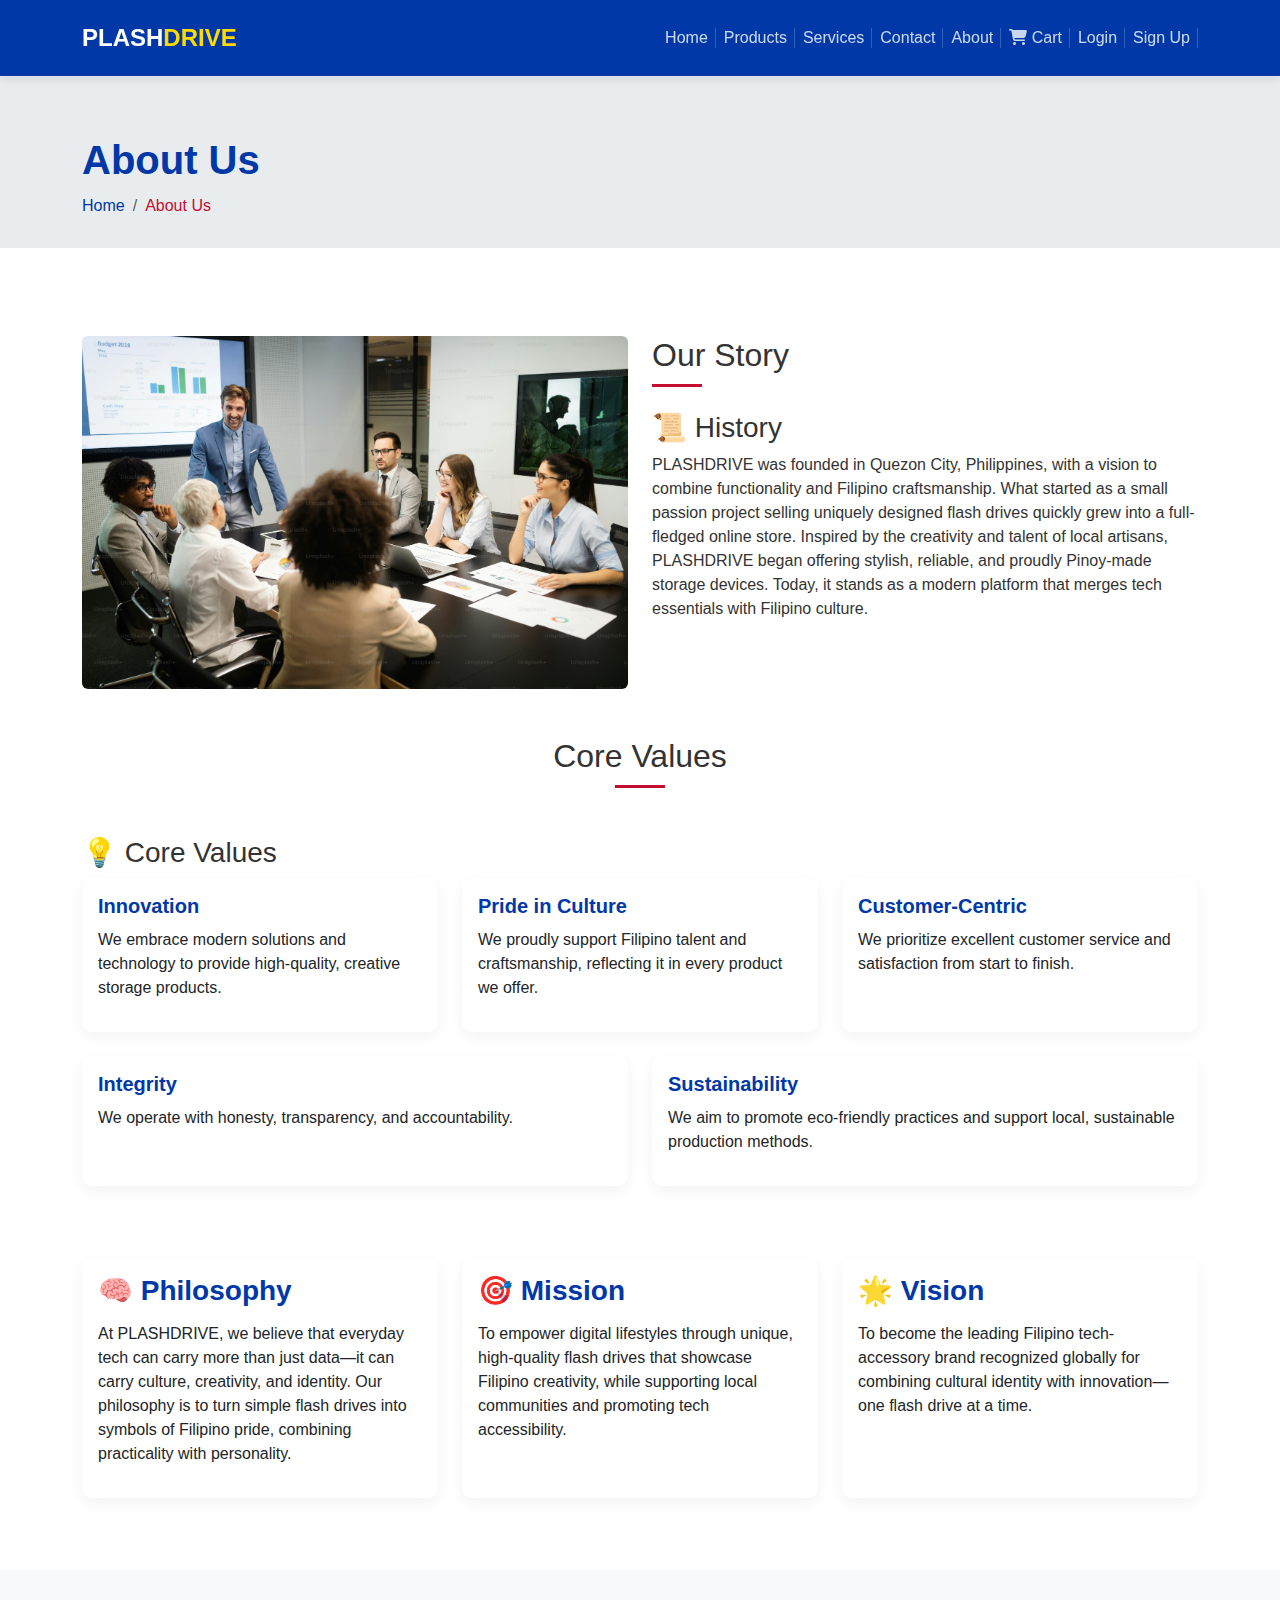
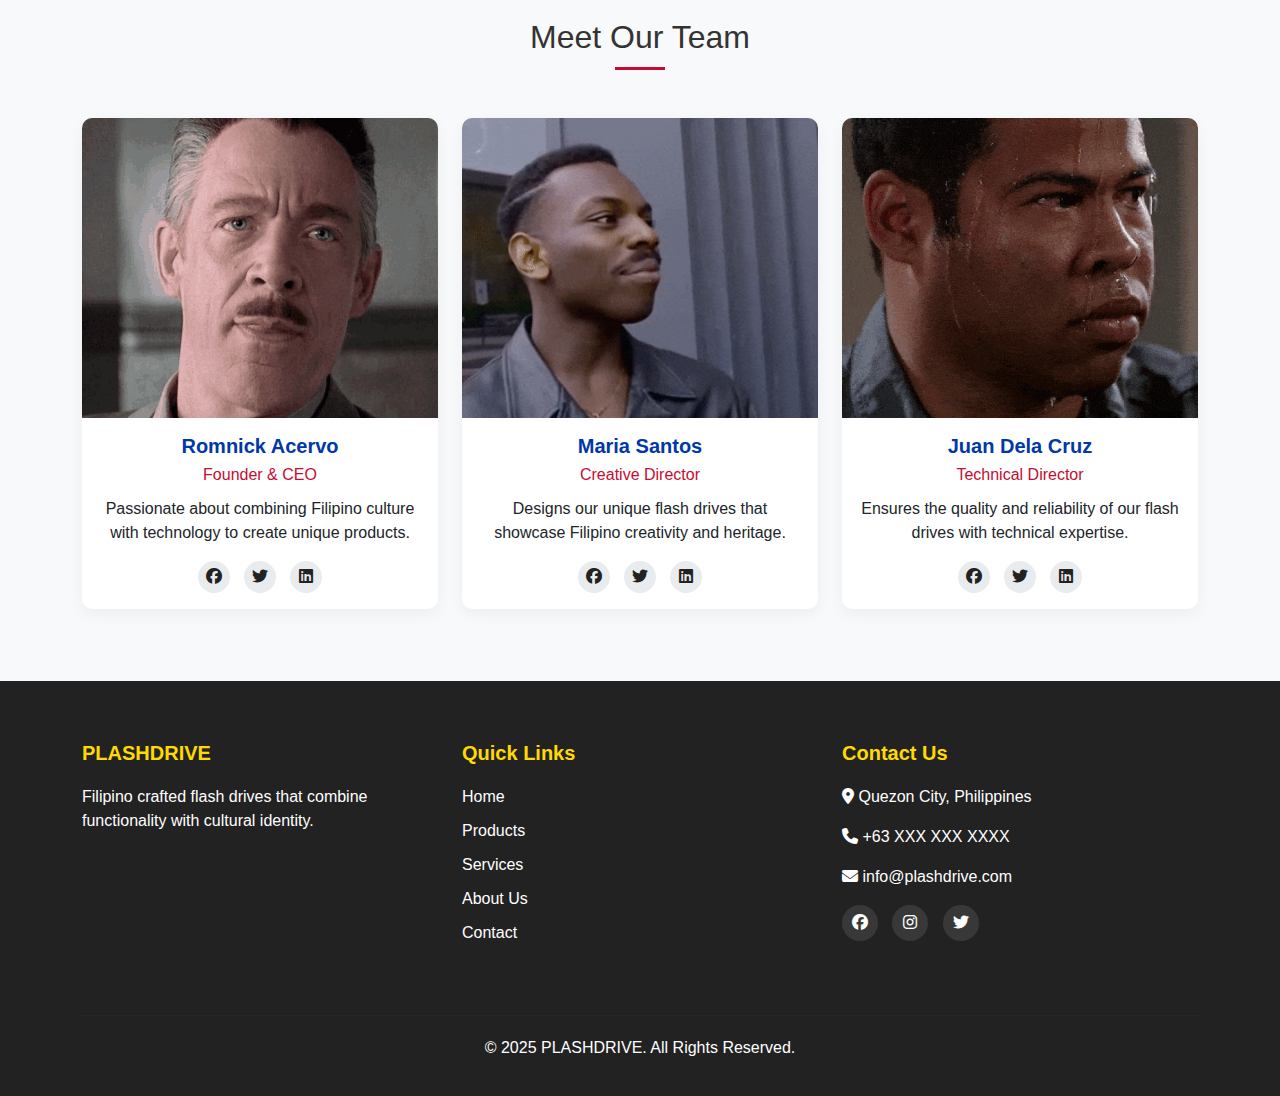
<file: ACERV0-SIA2 FINALS/about.html>
<!DOCTYPE html>
<html lang="en">
<head>
    <meta charset="UTF-8">
    <meta name="viewport" content="width=device-width, initial-scale=1.0">
    <title>About Us - PLASHDRIVE</title>
    <!-- Bootstrap CSS -->
    <link href="https://cdn.jsdelivr.net/npm/bootstrap@5.3.0/dist/css/bootstrap.min.css" rel="stylesheet">
    <!-- Font Awesome -->
    <link rel="stylesheet" href="https://cdnjs.cloudflare.com/ajax/libs/font-awesome/6.4.0/css/all.min.css">
    <!-- Custom CSS -->
    <link rel="stylesheet" href="styles.css">
</head>
<body>
    <!-- Navigation Bar -->
    <nav class="navbar navbar-expand-lg navbar-dark fixed-top">
        <div class="container">
            <a class="navbar-brand" href="index.html">
                <span class="logo-text">PLASH<span class="logo-drive">DRIVE</span></span>
            </a>
            <button class="navbar-toggler" type="button" data-bs-toggle="collapse" data-bs-target="#navbarNav" aria-controls="navbarNav" aria-expanded="false" aria-label="Toggle navigation">
                <span class="navbar-toggler-icon"></span>
            </button>
            <div class="collapse navbar-collapse" id="navbarNav">
               <ul class="navbar-nav ms-auto">
    <li class="nav-item">
        <a class="nav-link" href="index.html">Home</a>
    </li>
    <li class="nav-item">
        <a class="nav-link" href="products.html">Products</a>
    </li>
    <li class="nav-item">
        <a class="nav-link" href="services.html">Services</a>
    </li>
    <li class="nav-item">
        <a class="nav-link" href="contact.html">Contact</a>
    </li>
    <li class="nav-item">
        <a class="nav-link" href="about.html">About</a>
    </li>
    <li class="nav-item">
        <a class="nav-link" href="cart.html"><i class="fas fa-shopping-cart"></i> Cart</a>
    </li>
    <li class="nav-item" id="loginNavItem">
        <a class="nav-link" href="#" data-bs-toggle="modal" data-bs-target="#loginModal">Login</a>
    </li>
    <li class="nav-item" id="signupNavItem">
        <a class="nav-link" href="#" data-bs-toggle="modal" data-bs-target="#signupModal">Sign Up</a>
    </li>
    <li class="nav-item d-none" id="welcomeNavItem">
        <span class="nav-link">Welcome, <span id="usernameDisplay"></span></span>
    </li>
    <li class="nav-item d-none" id="logoutNavItem">
        <a class="nav-link" href="#" id="logoutLink">Logout</a>
    </li>
</ul>
            </div>
        </div>
    </nav>

    <!-- Page Header -->
    <section class="page-header">
        <div class="container">
            <h1>About Us</h1>
            <nav aria-label="breadcrumb">
                <ol class="breadcrumb">
                    <li class="breadcrumb-item"><a href="index.html">Home</a></li>
                    <li class="breadcrumb-item active" aria-current="page">About Us</li>
                </ol>
            </nav>
        </div>
    </section>

    <!-- About Section -->
    <section class="about-section py-5">
        <div class="container">
            <div class="row mb-5">
                <div class="col-lg-6 mb-4 mb-lg-0">
                    <img src="meet.jpg" alt="About PLASHDRIVE" class="img-fluid rounded">
                </div>
                <div class="col-lg-6">
                    <div class="section-title mb-4">
                        <h2>Our Story</h2>
                        <div class="separator"></div>
                    </div>
                    <div class="about-content">
                        <h3>📜 History</h3>
                        <p>PLASHDRIVE was founded in Quezon City, Philippines, with a vision to combine functionality and Filipino craftsmanship. What started as a small passion project selling uniquely designed flash drives quickly grew into a full-fledged online store. Inspired by the creativity and talent of local artisans, PLASHDRIVE began offering stylish, reliable, and proudly Pinoy-made storage devices. Today, it stands as a modern platform that merges tech essentials with Filipino culture.</p>
                    </div>
                </div>
            </div>

            <!-- Core Values Section -->
            <div class="row mb-5">
                <div class="col-12">
                    <div class="section-title text-center mb-5">
                        <h2>Core Values</h2>
                        <div class="separator mx-auto"></div>
                    </div>
                </div>
                <div class="col-lg-12">
                    <div class="core-values">
                        <h3>💡 Core Values</h3>
                        <div class="row">
                            <div class="col-md-4 mb-4">
                                <div class="card value-card">
                                    <div class="card-body">
                                        <h5>Innovation</h5>
                                        <p>We embrace modern solutions and technology to provide high-quality, creative storage products.</p>
                                    </div>
                                </div>
                            </div>
                            <div class="col-md-4 mb-4">
                                <div class="card value-card">
                                    <div class="card-body">
                                        <h5>Pride in Culture</h5>
                                        <p>We proudly support Filipino talent and craftsmanship, reflecting it in every product we offer.</p>
                                    </div>
                                </div>
                            </div>
                            <div class="col-md-4 mb-4">
                                <div class="card value-card">
                                    <div class="card-body">
                                        <h5>Customer-Centric</h5>
                                        <p>We prioritize excellent customer service and satisfaction from start to finish.</p>
                                    </div>
                                </div>
                            </div>
                            <div class="col-md-6 mb-4">
                                <div class="card value-card">
                                    <div class="card-body">
                                        <h5>Integrity</h5>
                                        <p>We operate with honesty, transparency, and accountability.</p>
                                    </div>
                                </div>
                            </div>
                            <div class="col-md-6 mb-4">
                                <div class="card value-card">
                                    <div class="card-body">
                                        <h5>Sustainability</h5>
                                        <p>We aim to promote eco-friendly practices and support local, sustainable production methods.</p>
                                    </div>
                                </div>
                            </div>
                        </div>
                    </div>
                </div>
            </div>

            <!-- Philosophy, Mission & Vision -->
            <div class="row">
                <div class="col-md-4 mb-4">
                    <div class="card philosophy-card h-100">
                        <div class="card-body">
                            <h3>🧠 Philosophy</h3>
                            <p>At PLASHDRIVE, we believe that everyday tech can carry more than just data—it can carry culture, creativity, and identity. Our philosophy is to turn simple flash drives into symbols of Filipino pride, combining practicality with personality.</p>
                        </div>
                    </div>
                </div>
                <div class="col-md-4 mb-4">
                    <div class="card mission-card h-100">
                        <div class="card-body">
                            <h3>🎯 Mission</h3>
                            <p>To empower digital lifestyles through unique, high-quality flash drives that showcase Filipino creativity, while supporting local communities and promoting tech accessibility.</p>
                        </div>
                    </div>
                </div>
                <div class="col-md-4 mb-4">
                    <div class="card vision-card h-100">
                        <div class="card-body">
                            <h3>🌟 Vision</h3>
                            <p>To become the leading Filipino tech-accessory brand recognized globally for combining cultural identity with innovation—one flash drive at a time.</p>
                        </div>
                    </div>
                </div>
            </div>
        </div>
    </section>

    <!-- Team Section -->
    <section class="team-section py-5 bg-light">
        <div class="container">
            <div class="section-title text-center mb-5">
                <h2>Meet Our Team</h2>
                <div class="separator mx-auto"></div>
            </div>
            <div class="row">
                <div class="col-md-4 mb-4">
                    <div class="card team-card">
                        <img src="ab2.gif" class="card-img-top" alt="Team Member">
                        <div class="card-body text-center">
                            <h5 class="card-title">Romnick Acervo</h5>
                            <p class="position">Founder & CEO</p>
                            <p class="card-text">Passionate about combining Filipino culture with technology to create unique products.</p>
                            <div class="social-icons">
                                <a href="#"><i class="fab fa-facebook"></i></a>
                                <a href="#"><i class="fab fa-twitter"></i></a>
                                <a href="#"><i class="fab fa-linkedin"></i></a>
                            </div>
                        </div>
                    </div>
                </div>
                <div class="col-md-4 mb-4">
                    <div class="card team-card">
                        <img src="ab.gif" class="card-img-top" alt="Team Member">
                        <div class="card-body text-center">
                            <h5 class="card-title">Maria Santos</h5>
                            <p class="position">Creative Director</p>
                            <p class="card-text">Designs our unique flash drives that showcase Filipino creativity and heritage.</p>
                            <div class="social-icons">
                                <a href="#"><i class="fab fa-facebook"></i></a>
                                <a href="#"><i class="fab fa-twitter"></i></a>
                                <a href="#"><i class="fab fa-linkedin"></i></a>
                            </div>
                        </div>
                    </div>
                </div>
                <div class="col-md-4 mb-4">
                    <div class="card team-card">
                        <img src="ab3.gif" class="card-img-top" alt="Team Member">
                        <div class="card-body text-center">
                            <h5 class="card-title">Juan Dela Cruz</h5>
                            <p class="position">Technical Director</p>
                            <p class="card-text">Ensures the quality and reliability of our flash drives with technical expertise.</p>
                            <div class="social-icons">
                                <a href="#"><i class="fab fa-facebook"></i></a>
                                <a href="#"><i class="fab fa-twitter"></i></a>
                                <a href="#"><i class="fab fa-linkedin"></i></a>
                            </div>
                        </div>
                    </div>
                </div>
            </div>
        </div>
    </section>

    <!-- Footer -->
    <footer class="footer">
        <div class="container">
            <div class="row">
                <div class="col-md-4 mb-4">
                    <h5>PLASHDRIVE</h5>
                    <p>Filipino crafted flash drives that combine functionality with cultural identity.</p>
                </div>
                <div class="col-md-4 mb-4">
                    <h5>Quick Links</h5>
                    <ul class="list-unstyled">
                        <li><a href="index.html">Home</a></li>
                        <li><a href="products.html">Products</a></li>
                        <li><a href="services.html">Services</a></li>
                        <li><a href="about.html">About Us</a></li>
                        <li><a href="contact.html">Contact</a></li>
                    </ul>
                </div>
                <div class="col-md-4 mb-4">
                    <h5>Contact Us</h5>
                    <p><i class="fas fa-map-marker-alt"></i> Quezon City, Philippines</p>
                    <p><i class="fas fa-phone"></i> +63 XXX XXX XXXX</p>
                    <p><i class="fas fa-envelope"></i> info@plashdrive.com</p>
                    <div class="social-icons">
                        <a href="#"><i class="fab fa-facebook"></i></a>
                        <a href="#"><i class="fab fa-instagram"></i></a>
                        <a href="#"><i class="fab fa-twitter"></i></a>
                    </div>
                </div>
            </div>
            <hr>
            <div class="text-center">
                <p>&copy; 2025 PLASHDRIVE. All Rights Reserved.</p>
            </div>
        </div>
    </footer>

    <!-- Bootstrap JS Bundle with Popper -->
    <script src="https://cdn.jsdelivr.net/npm/bootstrap@5.3.0/dist/js/bootstrap.bundle.min.js"></script>
    <!-- Custom JavaScript -->
    <script src="script.js"></script>

    <!-- Login Modal -->
<div class="modal fade" id="loginModal" tabindex="-1" aria-labelledby="loginModalLabel" aria-hidden="true">
  <div class="modal-dialog">
    <div class="modal-content">
      <div class="modal-header">
        <h5 class="modal-title" id="loginModalLabel">Login</h5>
        <button type="button" class="btn-close" data-bs-dismiss="modal" aria-label="Close"></button>
      </div>
      <div class="modal-body">
        <form id="loginForm">
          <div class="mb-3">
            <label for="username" class="form-label">Username</label>
            <input type="text" class="form-control" id="username" required>
          </div>
          <div class="mb-3">
            <label for="password" class="form-label">Password</label>
            <input type="password" class="form-control" id="password" required>
          </div>
          <button type="submit" class="btn btn-primary w-100">Login</button>
          <div class="mt-3 text-center text-danger d-none" id="loginError">Invalid credentials</div>
        </form>
      </div>
      <div class="modal-footer justify-content-center">
        <p class="mb-0">Don't have an account? <a href="#" data-bs-toggle="modal" data-bs-target="#signupModal" data-bs-dismiss="modal">Sign Up</a></p>
      </div>
    </div>
  </div>
</div>

<!-- Signup Modal -->
<div class="modal fade" id="signupModal" tabindex="-1" aria-labelledby="signupModalLabel" aria-hidden="true">
  <div class="modal-dialog">
    <div class="modal-content">
      <div class="modal-header">
        <h5 class="modal-title" id="signupModalLabel">Sign Up</h5>
        <button type="button" class="btn-close" data-bs-dismiss="modal" aria-label="Close"></button>
      </div>
      <div class="modal-body">
        <form id="signupForm">
          <div class="row">
            <div class="col-md-6 mb-3">
              <label for="firstName" class="form-label">First Name</label>
              <input type="text" class="form-control" id="firstName" required>
            </div>
            <div class="col-md-6 mb-3">
              <label for="lastName" class="form-label">Last Name</label>
              <input type="text" class="form-control" id="lastName" required>
            </div>
          </div>
          <div class="mb-3">
            <label for="email" class="form-label">Email</label>
            <input type="email" class="form-control" id="email" required>
          </div>
          <div class="mb-3">
            <label for="newUsername" class="form-label">Username</label>
            <input type="text" class="form-control" id="newUsername" required>
          </div>
          <div class="mb-3">
            <label for="newPassword" class="form-label">Password</label>
            <input type="password" class="form-control" id="newPassword" required>
          </div>
          <div class="mb-3">
            <label for="confirmPassword" class="form-label">Confirm Password</label>
            <input type="password" class="form-control" id="confirmPassword" required>
          </div>
          <button type="submit" class="btn btn-primary w-100">Sign Up</button>
          <div class="mt-3 text-center text-danger d-none" id="signupError">Passwords do not match</div>
          <div class="mt-3 text-center text-success d-none" id="signupSuccess">Account created successfully!</div>
        </form>
      </div>
      <div class="modal-footer justify-content-center">
        <p class="mb-0">Already have an account? <a href="#" data-bs-toggle="modal" data-bs-target="#loginModal" data-bs-dismiss="modal">Login</a></p>
      </div>
    </div>
  </div>
</div>
</body>
</html>
</file>
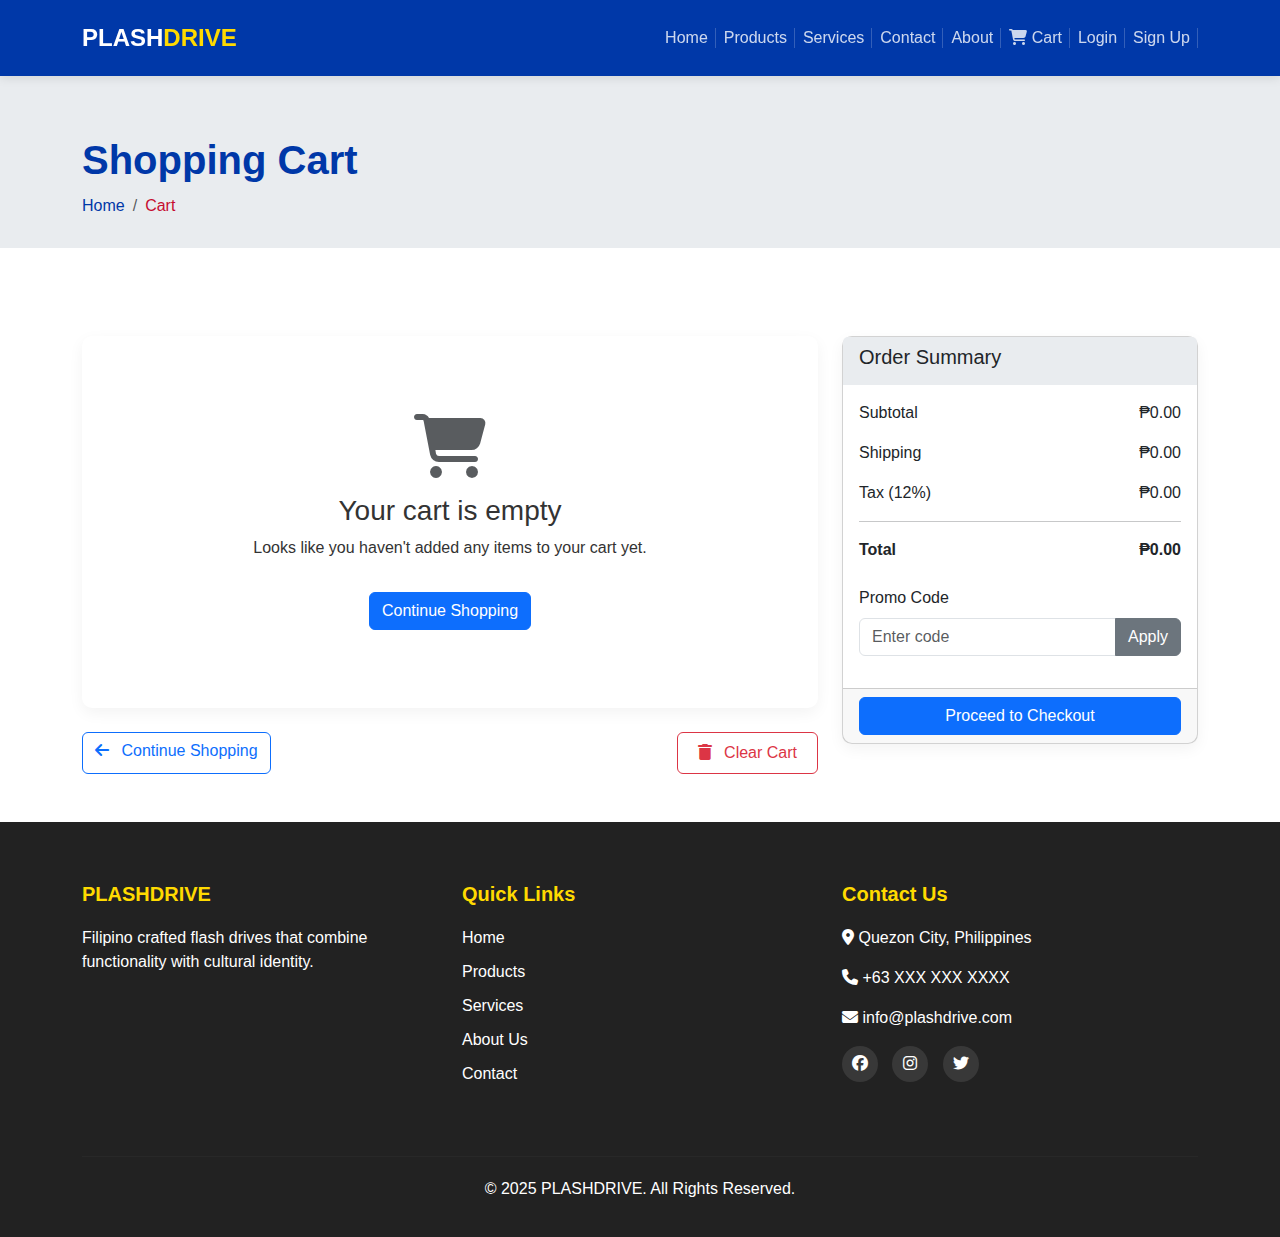
<file: ACERV0-SIA2 FINALS/cart.html>
<!DOCTYPE html>
<html lang="en">
<head>
    <meta charset="UTF-8">
    <meta name="viewport" content="width=device-width, initial-scale=1.0">
    <title>Shopping Cart - PLASHDRIVE</title>
    <!-- Bootstrap CSS -->
    <link href="https://cdn.jsdelivr.net/npm/bootstrap@5.3.0/dist/css/bootstrap.min.css" rel="stylesheet">
    <!-- Font Awesome -->
    <link rel="stylesheet" href="https://cdnjs.cloudflare.com/ajax/libs/font-awesome/6.4.0/css/all.min.css">
    <!-- Custom CSS -->
    <link rel="stylesheet" href="styles.css">
</head>
<body>
    <!-- Navigation Bar -->
    <nav class="navbar navbar-expand-lg navbar-dark fixed-top">
        <div class="container">
            <a class="navbar-brand" href="index.html">
                <span class="logo-text">PLASH<span class="logo-drive">DRIVE</span></span>
            </a>
            <button class="navbar-toggler" type="button" data-bs-toggle="collapse" data-bs-target="#navbarNav" aria-controls="navbarNav" aria-expanded="false" aria-label="Toggle navigation">
                <span class="navbar-toggler-icon"></span>
            </button>
            <div class="collapse navbar-collapse" id="navbarNav">
              <ul class="navbar-nav ms-auto">
    <li class="nav-item">
        <a class="nav-link" href="index.html">Home</a>
    </li>
    <li class="nav-item">
        <a class="nav-link" href="products.html">Products</a>
    </li>
    <li class="nav-item">
        <a class="nav-link" href="services.html">Services</a>
    </li>
    <li class="nav-item">
        <a class="nav-link" href="contact.html">Contact</a>
    </li>
    <li class="nav-item">
        <a class="nav-link" href="about.html">About</a>
    </li>
    <li class="nav-item">
        <a class="nav-link" href="cart.html"><i class="fas fa-shopping-cart"></i> Cart</a>
    </li>
    <li class="nav-item" id="loginNavItem">
        <a class="nav-link" href="#" data-bs-toggle="modal" data-bs-target="#loginModal">Login</a>
    </li>
    <li class="nav-item" id="signupNavItem">
        <a class="nav-link" href="#" data-bs-toggle="modal" data-bs-target="#signupModal">Sign Up</a>
    </li>
    <li class="nav-item d-none" id="welcomeNavItem">
        <span class="nav-link">Welcome, <span id="usernameDisplay"></span></span>
    </li>
    <li class="nav-item d-none" id="logoutNavItem">
        <a class="nav-link" href="#" id="logoutLink">Logout</a>
    </li>
</ul>
            </div>
        </div>
    </nav>

    <!-- Page Header -->
    <section class="page-header">
        <div class="container">
            <h1>Shopping Cart</h1>
            <nav aria-label="breadcrumb">
                <ol class="breadcrumb">
                    <li class="breadcrumb-item"><a href="index.html">Home</a></li>
                    <li class="breadcrumb-item active" aria-current="page">Cart</li>
                </ol>
            </nav>
        </div>
    </section>

    <!-- Cart Section -->
    <section class="cart-section py-5">
        <div class="container">
            <div class="row">
                <div class="col-lg-8">
                    <div class="cart-items mb-4" id="cartItemsContainer">
                        <div class="cart-empty text-center py-5 d-none" id="emptyCartMessage">
                            <i class="fas fa-shopping-cart fa-4x mb-3 text-muted"></i>
                            <h3>Your cart is empty</h3>
                            <p>Looks like you haven't added any items to your cart yet.</p>
                            <a href="products.html" class="btn btn-primary mt-3">Continue Shopping</a>
                        </div>
                        
                        <div class="table-responsive" id="cartTable">
                            <table class="table">
                                <thead>
                                    <tr>
                                        <th>Product</th>
                                        <th>Price</th>
                                        <th>Quantity</th>
                                        <th>Total</th>
                                        <th></th>
                                    </tr>
                                </thead>
                                <tbody id="cartItemsList">
                                    <!-- Cart items will be dynamically added here -->
                                </tbody>
                            </table>
                        </div>
                    </div>
                    
                    <div class="cart-actions d-flex justify-content-between">
                        <a href="products.html" class="btn btn-outline-primary">
                            <i class="fas fa-arrow-left me-2"></i> Continue Shopping
                        </a>
                        <button id="clearCartBtn" class="btn btn-outline-danger">
                            <i class="fas fa-trash me-2"></i> Clear Cart
                        </button>
                    </div>
                </div>
                
                <div class="col-lg-4 mt-4 mt-lg-0">
                    <div class="card order-summary">
                        <div class="card-header">
                            <h5>Order Summary</h5>
                        </div>
                        <div class="card-body">
                            <div class="d-flex justify-content-between mb-3">
                                <span>Subtotal</span>
                                <span id="subtotal">₱0.00</span>
                            </div>
                            <div class="d-flex justify-content-between mb-3">
                                <span>Shipping</span>
                                <span id="shipping">₱150.00</span>
                            </div>
                            <div class="d-flex justify-content-between mb-3">
                                <span>Tax (12%)</span>
                                <span id="tax">₱0.00</span>
                            </div>
                            <hr>
                            <div class="d-flex justify-content-between mb-3 fw-bold">
                                <span>Total</span>
                                <span id="totalAmount">₱0.00</span>
                            </div>
                            
                            <!-- Promo Code -->
                            <div class="promo-code mt-4">
                                <label for="promoCode" class="form-label">Promo Code</label>
                                <div class="input-group mb-3">
                                    <input type="text" class="form-control" id="promoCode" placeholder="Enter code">
                                    <button class="btn btn-secondary" type="button" id="applyPromoBtn">Apply</button>
                                </div>
                            </div>
                        </div>
                        <div class="card-footer">
                            <button class="btn btn-primary w-100" id="checkoutBtn">Proceed to Checkout</button>
                        </div>
                    </div>
                </div>
            </div>
        </div>
    </section>

    <!-- Checkout Section (Initially Hidden) -->
    <section class="checkout-section py-5 d-none" id="checkoutSection">
        <div class="container">
            <div class="row">
                <div class="col-lg-8">
                    <div class="card mb-4">
                        <div class="card-header">
                            <h5>Billing Information</h5>
                        </div>
                        <div class="card-body">
                            <form id="checkoutForm">
                                <div class="row">
                                    <div class="col-md-6 mb-3">
                                        <label for="firstName" class="form-label">First Name</label>
                                        <input type="text" class="form-control" id="firstName" required>
                                    </div>
                                    <div class="col-md-6 mb-3">
                                        <label for="lastName" class="form-label">Last Name</label>
                                        <input type="text" class="form-control" id="lastName" required>
                                    </div>
                                </div>
                                <div class="mb-3">
                                    <label for="email" class="form-label">Email</label>
                                    <input type="email" class="form-control" id="email" required>
                                </div>
                                <div class="mb-3">
                                    <label for="phone" class="form-label">Phone</label>
                                    <input type="tel" class="form-control" id="phone" required>
                                </div>
                                <div class="mb-3">
                                    <label for="address" class="form-label">Address</label>
                                    <input type="text" class="form-control" id="address" required>
                                </div>
                                <div class="row">
                                    <div class="col-md-6 mb-3">
                                        <label for="city" class="form-label">City</label>
                                        <input type="text" class="form-control" id="city" required>
                                    </div>
                                    <div class="col-md-6 mb-3">
                                        <label for="zipCode" class="form-label">ZIP Code</label>
                                        <input type="text" class="form-control" id="zipCode" required>
                                    </div>
                                </div>
                            </form>
                        </div>
                    </div>
                    
                    <div class="card mb-4">
                        <div class="card-header">
                            <h5>Payment Method</h5>
                        </div>
                        <div class="card-body">
                            <div class="payment-options">
                                <div class="form-check mb-3">
                                    <input class="form-check-input" type="radio" name="paymentMethod" id="creditCard" checked>
                                    <label class="form-check-label" for="creditCard">
                                        Credit / Debit Card
                                    </label>
                                </div>
                                <div id="creditCardForm">
                                    <div class="mb-3">
                                        <label for="cardName" class="form-label">Name on Card</label>
                                        <input type="text" class="form-control" id="cardName">
                                    </div>
                                    <div class="mb-3">
                                        <label for="cardNumber" class="form-label">Card Number</label>
                                        <input type="text" class="form-control" id="cardNumber" placeholder="XXXX XXXX XXXX XXXX">
                                    </div>
                                    <div class="row">
                                        <div class="col-md-6 mb-3">
                                            <label for="expiryDate" class="form-label">Expiry Date</label>
                                            <input type="text" class="form-control" id="expiryDate" placeholder="MM/YY">
                                        </div>
                                        <div class="col-md-6 mb-3">
                                            <label for="cvv" class="form-label">CVV</label>
                                            <input type="text" class="form-control" id="cvv" placeholder="XXX">
                                        </div>
                                    </div>
                                </div>
                                
                                <div class="form-check mb-3">
                                    <input class="form-check-input" type="radio" name="paymentMethod" id="gcash">
                                    <label class="form-check-label" for="gcash">
                                        GCash
                                    </label>
                                </div>
                                
                                <div class="form-check mb-3">
                                    <input class="form-check-input" type="radio" name="paymentMethod" id="paypal">
                                    <label class="form-check-label" for="paypal">
                                        PayPal
                                    </label>
                                </div>
                                
                                <div class="form-check">
                                    <input class="form-check-input" type="radio" name="paymentMethod" id="cashOnDelivery">
                                    <label class="form-check-label" for="cashOnDelivery">
                                        Cash on Delivery
                                    </label>
                                </div>
                            </div>
                        </div>
                    </div>
                    
                    <div class="checkout-actions">
                        <button class="btn btn-secondary" id="backToCartBtn">Back to Cart</button>
                    </div>
                </div>
                
                <div class="col-lg-4">
                    <div class="card order-summary">
                        <div class="card-header">
                            <h5>Order Summary</h5>
                        </div>
                        <div class="card-body">
                            <div id="checkoutItemsList">
                                <!-- Checkout items will be dynamically added here -->
                            </div>
                            <hr>
                            <div class="d-flex justify-content-between mb-3">
                                <span>Subtotal</span>
                                <span id="checkoutSubtotal">₱0.00</span>
                            </div>
                            <div class="d-flex justify-content-between mb-3">
                                <span>Shipping</span>
                                <span id="checkoutShipping">₱150.00</span>
                            </div>
                            <div class="d-flex justify-content-between mb-3">
                                <span>Tax (12%)</span>
                                <span id="checkoutTax">₱0.00</span>
                            </div>
                            <hr>
                            <div class="d-flex justify-content-between mb-3 fw-bold">
                                <span>Total</span>
                                <span id="checkoutTotal">₱0.00</span>
                            </div>
                        </div>
                        <div class="card-footer">
                            <button class="btn btn-primary w-100" id="placeOrderBtn">Place Order</button>
                        </div>
                    </div>
                </div>
            </div>
        </div>
    </section>

    <!-- Order Confirmation Modal -->
    <div class="modal fade" id="orderConfirmationModal" tabindex="-1" aria-labelledby="orderConfirmationModalLabel" aria-hidden="true">
        <div class="modal-dialog modal-dialog-centered">
            <div class="modal-content">
                <div class="modal-header">
                    <h5 class="modal-title" id="orderConfirmationModalLabel">Order Confirmed!</h5>
                    <button type="button" class="btn-close" data-bs-dismiss="modal" aria-label="Close"></button>
                </div>
                <div class="modal-body text-center">
                    <i class="fas fa-check-circle text-success fa-4x mb-3"></i>
                    <h4>Thank You For Your Order</h4>
                    <p>Your order has been placed successfully.</p>
                    <p>Order #: <span id="orderNumber">12345</span></p>
                    <p>A confirmation email has been sent to your email address.</p>
                </div>
                <div class="modal-footer">
                    <a href="index.html" class="btn btn-primary">Continue Shopping</a>
                </div>
            </div>
        </div>
    </div>

    <!-- Footer -->
    <footer class="footer">
        <div class="container">
            <div class="row">
                <div class="col-md-4 mb-4">
                    <h5>PLASHDRIVE</h5>
                    <p>Filipino crafted flash drives that combine functionality with cultural identity.</p>
                </div>
                <div class="col-md-4 mb-4">
                    <h5>Quick Links</h5>
                    <ul class="list-unstyled">
                        <li><a href="index.html">Home</a></li>
                        <li><a href="products.html">Products</a></li>
                        <li><a href="services.html">Services</a></li>
                        <li><a href="about.html">About Us</a></li>
                        <li><a href="contact.html">Contact</a></li>
                    </ul>
                </div>
                <div class="col-md-4 mb-4">
                    <h5>Contact Us</h5>
                    <p><i class="fas fa-map-marker-alt"></i> Quezon City, Philippines</p>
                    <p><i class="fas fa-phone"></i> +63 XXX XXX XXXX</p>
                    <p><i class="fas fa-envelope"></i> info@plashdrive.com</p>
                    <div class="social-icons">
                        <a href="#"><i class="fab fa-facebook"></i></a>
                        <a href="#"><i class="fab fa-instagram"></i></a>
                        <a href="#"><i class="fab fa-twitter"></i></a>
                    </div>
                </div>
            </div>
            <hr>
            <div class="text-center">
                <p>&copy; 2025 PLASHDRIVE. All Rights Reserved.</p>
            </div>
        </div>
    </footer>

    <!-- Bootstrap JS Bundle with Popper -->
    <script src="https://cdn.jsdelivr.net/npm/bootstrap@5.3.0/dist/js/bootstrap.bundle.min.js"></script>
    <!-- Custom JavaScript -->
    <script src="script.js"></script>

    <!-- Login Modal -->
<div class="modal fade" id="loginModal" tabindex="-1" aria-labelledby="loginModalLabel" aria-hidden="true">
  <div class="modal-dialog">
    <div class="modal-content">
      <div class="modal-header">
        <h5 class="modal-title" id="loginModalLabel">Login</h5>
        <button type="button" class="btn-close" data-bs-dismiss="modal" aria-label="Close"></button>
      </div>
      <div class="modal-body">
        <form id="loginForm">
          <div class="mb-3">
            <label for="username" class="form-label">Username</label>
            <input type="text" class="form-control" id="username" required>
          </div>
          <div class="mb-3">
            <label for="password" class="form-label">Password</label>
            <input type="password" class="form-control" id="password" required>
          </div>
          <button type="submit" class="btn btn-primary w-100">Login</button>
          <div class="mt-3 text-center text-danger d-none" id="loginError">Invalid credentials</div>
        </form>
      </div>
      <div class="modal-footer justify-content-center">
        <p class="mb-0">Don't have an account? <a href="#" data-bs-toggle="modal" data-bs-target="#signupModal" data-bs-dismiss="modal">Sign Up</a></p>
      </div>
    </div>
  </div>
</div>

<!-- Signup Modal -->
<div class="modal fade" id="signupModal" tabindex="-1" aria-labelledby="signupModalLabel" aria-hidden="true">
  <div class="modal-dialog">
    <div class="modal-content">
      <div class="modal-header">
        <h5 class="modal-title" id="signupModalLabel">Sign Up</h5>
        <button type="button" class="btn-close" data-bs-dismiss="modal" aria-label="Close"></button>
      </div>
      <div class="modal-body">
        <form id="signupForm">
          <div class="row">
            <div class="col-md-6 mb-3">
              <label for="firstName" class="form-label">First Name</label>
              <input type="text" class="form-control" id="firstName" required>
            </div>
            <div class="col-md-6 mb-3">
              <label for="lastName" class="form-label">Last Name</label>
              <input type="text" class="form-control" id="lastName" required>
            </div>
          </div>
          <div class="mb-3">
            <label for="email" class="form-label">Email</label>
            <input type="email" class="form-control" id="email" required>
          </div>
          <div class="mb-3">
            <label for="newUsername" class="form-label">Username</label>
            <input type="text" class="form-control" id="newUsername" required>
          </div>
          <div class="mb-3">
            <label for="newPassword" class="form-label">Password</label>
            <input type="password" class="form-control" id="newPassword" required>
          </div>
          <div class="mb-3">
            <label for="confirmPassword" class="form-label">Confirm Password</label>
            <input type="password" class="form-control" id="confirmPassword" required>
          </div>
          <button type="submit" class="btn btn-primary w-100">Sign Up</button>
          <div class="mt-3 text-center text-danger d-none" id="signupError">Passwords do not match</div>
          <div class="mt-3 text-center text-success d-none" id="signupSuccess">Account created successfully!</div>
        </form>
      </div>
      <div class="modal-footer justify-content-center">
        <p class="mb-0">Already have an account? <a href="#" data-bs-toggle="modal" data-bs-target="#loginModal" data-bs-dismiss="modal">Login</a></p>
      </div>
    </div>
  </div>
</div>
</body>
</html>
</file>
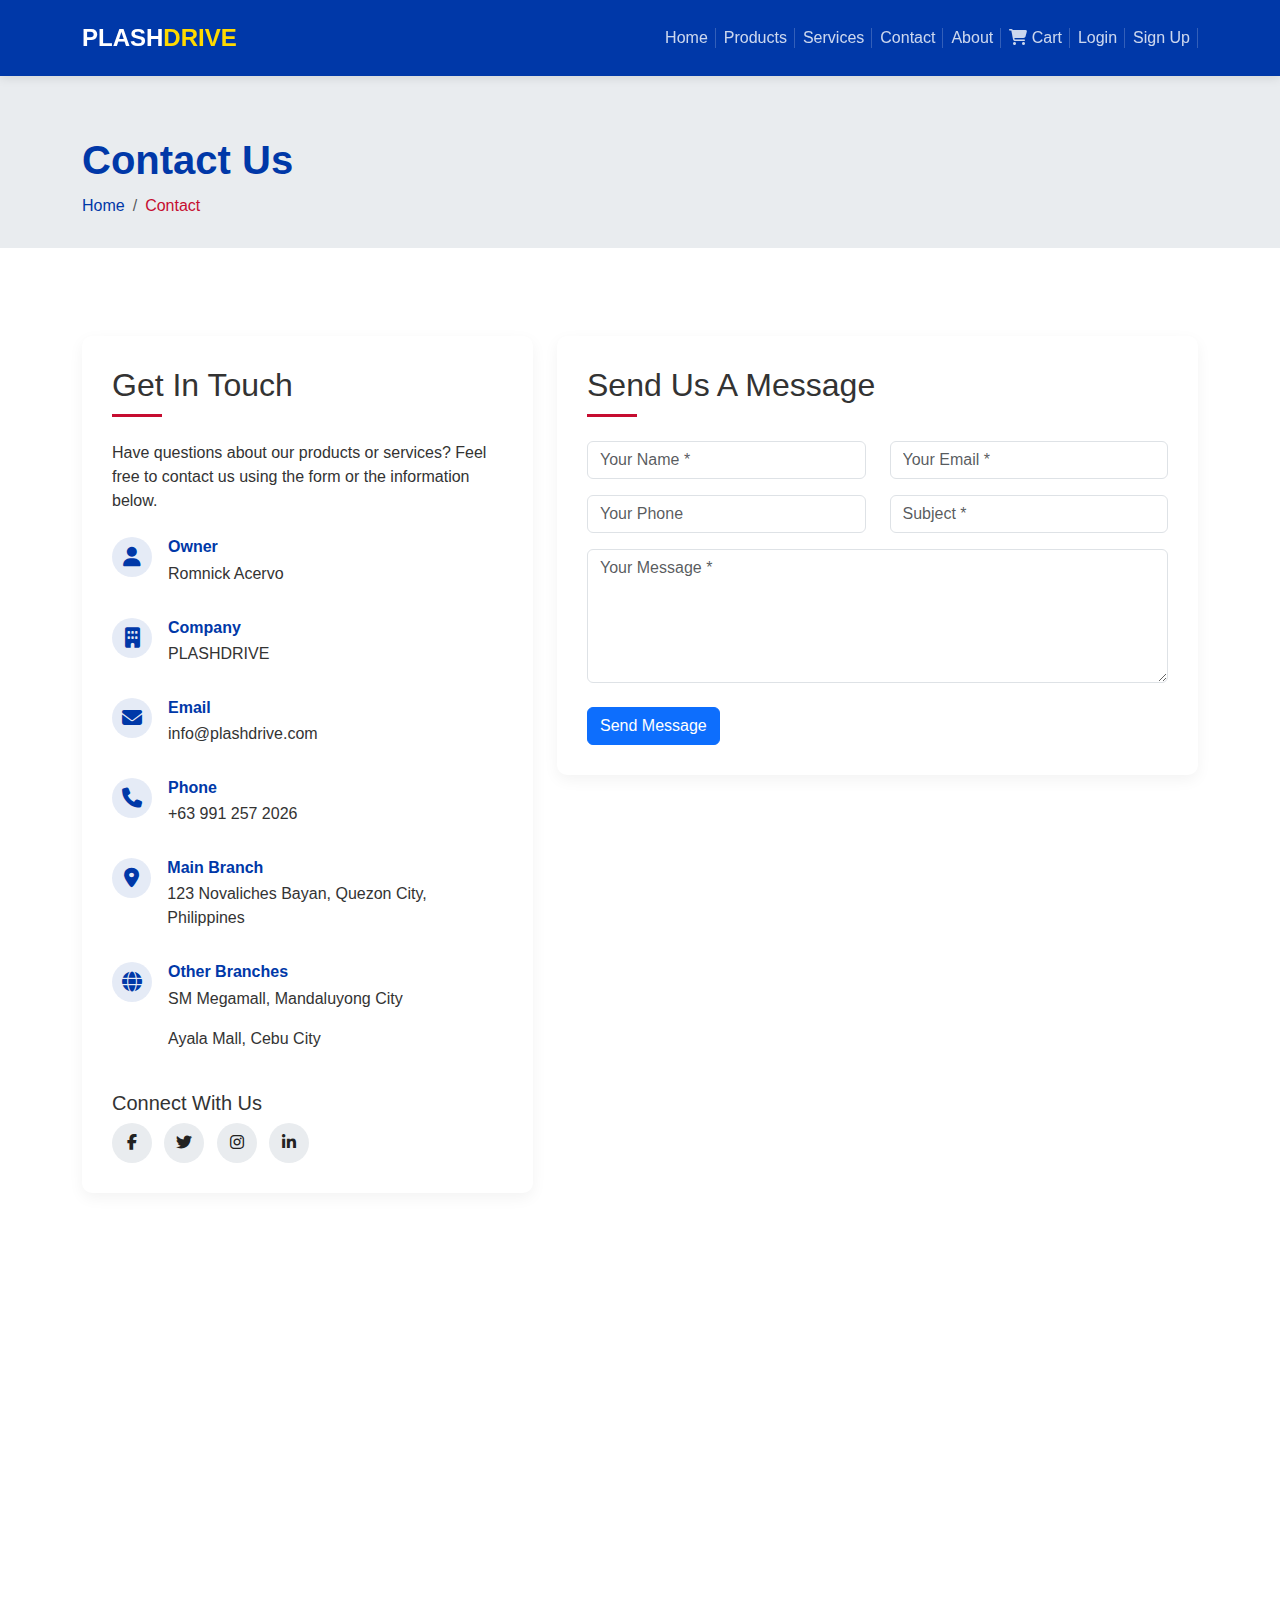
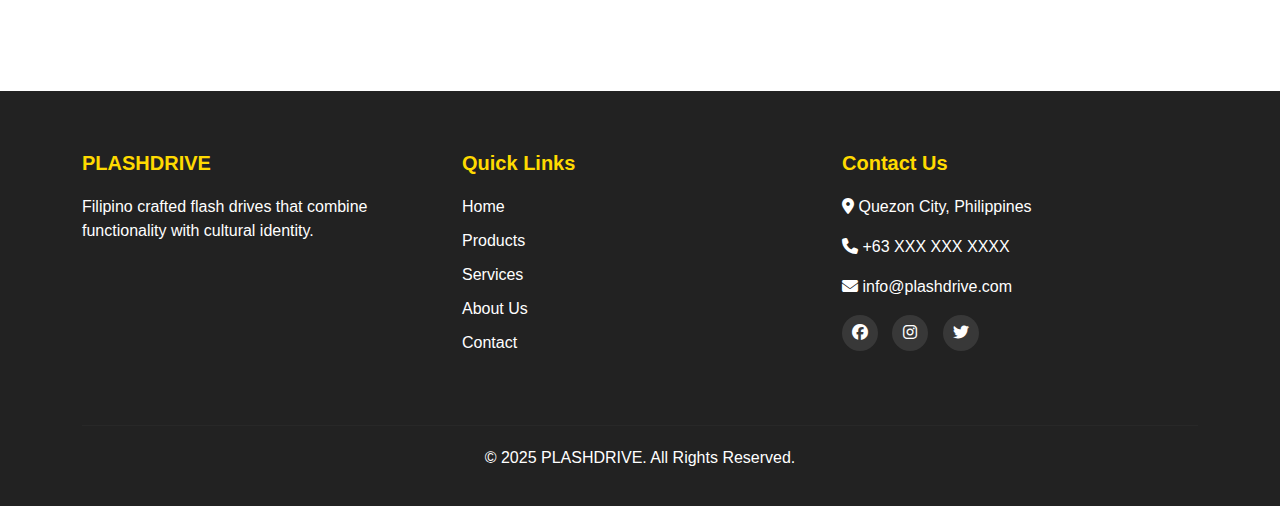
<file: ACERV0-SIA2 FINALS/contact.html>
<!DOCTYPE html>
<html lang="en">
<head>
    <meta charset="UTF-8">
    <meta name="viewport" content="width=device-width, initial-scale=1.0">
    <title>Contact Us - PLASHDRIVE</title>
    <!-- Bootstrap CSS -->
    <link href="https://cdn.jsdelivr.net/npm/bootstrap@5.3.0/dist/css/bootstrap.min.css" rel="stylesheet">
    <!-- Font Awesome -->
    <link rel="stylesheet" href="https://cdnjs.cloudflare.com/ajax/libs/font-awesome/6.4.0/css/all.min.css">
    <!-- Custom CSS -->
    <link rel="stylesheet" href="styles.css">
</head>
<body>
    <!-- Navigation Bar -->
    <nav class="navbar navbar-expand-lg navbar-dark fixed-top">
        <div class="container">
            <a class="navbar-brand" href="index.html">
                <span class="logo-text">PLASH<span class="logo-drive">DRIVE</span></span>
            </a>
            <button class="navbar-toggler" type="button" data-bs-toggle="collapse" data-bs-target="#navbarNav" aria-controls="navbarNav" aria-expanded="false" aria-label="Toggle navigation">
                <span class="navbar-toggler-icon"></span>
            </button>
            <div class="collapse navbar-collapse" id="navbarNav">
              <ul class="navbar-nav ms-auto">
    <li class="nav-item">
        <a class="nav-link" href="index.html">Home</a>
    </li>
    <li class="nav-item">
        <a class="nav-link" href="products.html">Products</a>
    </li>
    <li class="nav-item">
        <a class="nav-link" href="services.html">Services</a>
    </li>
    <li class="nav-item">
        <a class="nav-link" href="contact.html">Contact</a>
    </li>
    <li class="nav-item">
        <a class="nav-link" href="about.html">About</a>
    </li>
    <li class="nav-item">
        <a class="nav-link" href="cart.html"><i class="fas fa-shopping-cart"></i> Cart</a>
    </li>
    <li class="nav-item" id="loginNavItem">
        <a class="nav-link" href="#" data-bs-toggle="modal" data-bs-target="#loginModal">Login</a>
    </li>
    <li class="nav-item" id="signupNavItem">
        <a class="nav-link" href="#" data-bs-toggle="modal" data-bs-target="#signupModal">Sign Up</a>
    </li>
    <li class="nav-item d-none" id="welcomeNavItem">
        <span class="nav-link">Welcome, <span id="usernameDisplay"></span></span>
    </li>
    <li class="nav-item d-none" id="logoutNavItem">
        <a class="nav-link" href="#" id="logoutLink">Logout</a>
    </li>
</ul>
            </div>
        </div>
    </nav>

    <!-- Page Header -->
    <section class="page-header">
        <div class="container">
            <h1>Contact Us</h1>
            <nav aria-label="breadcrumb">
                <ol class="breadcrumb">
                    <li class="breadcrumb-item"><a href="index.html">Home</a></li>
                    <li class="breadcrumb-item active" aria-current="page">Contact</li>
                </ol>
            </nav>
        </div>
    </section>

    <!-- Contact Section -->
    <section class="contact-section py-5">
        <div class="container">
            <div class="row">
                <div class="col-lg-5 mb-4 mb-lg-0">
                    <div class="contact-info">
                        <div class="section-title mb-4">
                            <h2>Get In Touch</h2>
                            <div class="separator"></div>
                        </div>
                        <p>Have questions about our products or services? Feel free to contact us using the form or the information below.</p>
                        
                        <div class="contact-details mt-4">
                            <div class="contact-item d-flex mb-3">
                                <div class="icon me-3">
                                    <i class="fas fa-user"></i>
                                </div>
                                <div class="text">
                                    <h5>Owner</h5>
                                    <p>Romnick Acervo</p>
                                </div>
                            </div>
                            
                            <div class="contact-item d-flex mb-3">
                                <div class="icon me-3">
                                    <i class="fas fa-building"></i>
                                </div>
                                <div class="text">
                                    <h5>Company</h5>
                                    <p>PLASHDRIVE</p>
                                </div>
                            </div>
                            
                            <div class="contact-item d-flex mb-3">
                                <div class="icon me-3">
                                    <i class="fas fa-envelope"></i>
                                </div>
                                <div class="text">
                                    <h5>Email</h5>
                                    <p>info@plashdrive.com</p>
                                </div>
                            </div>
                            
                            <div class="contact-item d-flex mb-3">
                                <div class="icon me-3">
                                    <i class="fas fa-phone"></i>
                                </div>
                                <div class="text">
                                    <h5>Phone</h5>
                                    <p>+63 991 257 2026</p>
                                </div>
                            </div>
                            
                            <div class="contact-item d-flex mb-3">
                                <div class="icon me-3">
                                    <i class="fas fa-map-marker-alt"></i>
                                </div>
                                <div class="text">
                                    <h5>Main Branch</h5>
                                    <p>123 Novaliches Bayan, Quezon City, Philippines</p>
                                </div>
                            </div>
                            
                            <div class="contact-item d-flex mb-3">
                                <div class="icon me-3">
                                    <i class="fas fa-globe"></i>
                                </div>
                                <div class="text">
                                    <h5>Other Branches</h5>
                                    <p>SM Megamall, Mandaluyong City</p>
                                    <p>Ayala Mall, Cebu City</p>
                                </div>
                            </div>
                        </div>
                        
                        <div class="social-links mt-4">
                            <h5>Connect With Us</h5>
                            <div class="social-icons">
                                <a href="#" class="me-2"><i class="fab fa-facebook-f"></i></a>
                                <a href="#" class="me-2"><i class="fab fa-twitter"></i></a>
                                <a href="#" class="me-2"><i class="fab fa-instagram"></i></a>
                                <a href="#" class="me-2"><i class="fab fa-linkedin-in"></i></a>
                            </div>
                        </div>
                    </div>
                </div>
                
                <div class="col-lg-7">
                    <div class="contact-form-wrap">
                        <div class="section-title mb-4">
                            <h2>Send Us A Message</h2>
                            <div class="separator"></div>
                        </div>
                        <form id="contactForm" class="contact-form">
                            <div class="row">
                                <div class="col-md-6 mb-3">
                                    <input type="text" class="form-control" id="name" placeholder="Your Name *" required>
                                </div>
                                <div class="col-md-6 mb-3">
                                    <input type="email" class="form-control" id="email" placeholder="Your Email *" required>
                                </div>
                            </div>
                            <div class="row">
                                <div class="col-md-6 mb-3">
                                    <input type="tel" class="form-control" id="phone" placeholder="Your Phone">
                                </div>
                                <div class="col-md-6 mb-3">
                                    <input type="text" class="form-control" id="subject" placeholder="Subject *" required>
                                </div>
                            </div>
                            <div class="mb-4">
                                <textarea class="form-control" id="message" rows="5" placeholder="Your Message *" required></textarea>
                            </div>
                            <button type="submit" class="btn btn-primary">Send Message</button>
                        </form>
                    </div>
                </div>
            </div>
        </div>
    </section>

    <!-- Map Section -->
    <section class="map-section">
        <div class="container-fluid p-0">
            <div class="map-container">
                <iframe src="https://www.google.com/maps/embed?pb=!1m18!1m12!1m3!1d123744.5732592283!2d120.97174529725832!3d14.65846386401268!2m3!1f0!2f0!3f0!3m2!1i1024!2i768!4f13.1!3m3!1m2!1s0x3397b75258884ce1%3A0x2b3ecd40a74e4961!2sQuezon%20City%2C%20Metro%20Manila!5e0!3m2!1sen!2sph!4v1668457354656!5m2!1sen!2sph" width="100%" height="450" style="border:0;" allowfullscreen="" loading="lazy" referrerpolicy="no-referrer-when-downgrade"></iframe>
            </div>
        </div>
    </section>

    <!-- Footer -->
    <footer class="footer">
        <div class="container">
            <div class="row">
                <div class="col-md-4 mb-4">
                    <h5>PLASHDRIVE</h5>
                    <p>Filipino crafted flash drives that combine functionality with cultural identity.</p>
                </div>
                <div class="col-md-4 mb-4">
                    <h5>Quick Links</h5>
                    <ul class="list-unstyled">
                        <li><a href="index.html">Home</a></li>
                        <li><a href="products.html">Products</a></li>
                        <li><a href="services.html">Services</a></li>
                        <li><a href="about.html">About Us</a></li>
                        <li><a href="contact.html">Contact</a></li>
                    </ul>
                </div>
                <div class="col-md-4 mb-4">
                    <h5>Contact Us</h5>
                    <p><i class="fas fa-map-marker-alt"></i> Quezon City, Philippines</p>
                    <p><i class="fas fa-phone"></i> +63 XXX XXX XXXX</p>
                    <p><i class="fas fa-envelope"></i> info@plashdrive.com</p>
                    <div class="social-icons">
                        <a href="#"><i class="fab fa-facebook"></i></a>
                        <a href="#"><i class="fab fa-instagram"></i></a>
                        <a href="#"><i class="fab fa-twitter"></i></a>
                    </div>
                </div>
            </div>
            <hr>
            <div class="text-center">
                <p>&copy; 2025 PLASHDRIVE. All Rights Reserved.</p>
            </div>
        </div>
    </footer>

    <!-- Bootstrap JS Bundle with Popper -->
    <script src="https://cdn.jsdelivr.net/npm/bootstrap@5.3.0/dist/js/bootstrap.bundle.min.js"></script>
    <!-- Custom JavaScript -->
    <script src="script.js"></script>

    <!-- Login Modal -->
<div class="modal fade" id="loginModal" tabindex="-1" aria-labelledby="loginModalLabel" aria-hidden="true">
  <div class="modal-dialog">
    <div class="modal-content">
      <div class="modal-header">
        <h5 class="modal-title" id="loginModalLabel">Login</h5>
        <button type="button" class="btn-close" data-bs-dismiss="modal" aria-label="Close"></button>
      </div>
      <div class="modal-body">
        <form id="loginForm">
          <div class="mb-3">
            <label for="username" class="form-label">Username</label>
            <input type="text" class="form-control" id="username" required>
          </div>
          <div class="mb-3">
            <label for="password" class="form-label">Password</label>
            <input type="password" class="form-control" id="password" required>
          </div>
          <button type="submit" class="btn btn-primary w-100">Login</button>
          <div class="mt-3 text-center text-danger d-none" id="loginError">Invalid credentials</div>
        </form>
      </div>
      <div class="modal-footer justify-content-center">
        <p class="mb-0">Don't have an account? <a href="#" data-bs-toggle="modal" data-bs-target="#signupModal" data-bs-dismiss="modal">Sign Up</a></p>
      </div>
    </div>
  </div>
</div>

<!-- Signup Modal -->
<div class="modal fade" id="signupModal" tabindex="-1" aria-labelledby="signupModalLabel" aria-hidden="true">
  <div class="modal-dialog">
    <div class="modal-content">
      <div class="modal-header">
        <h5 class="modal-title" id="signupModalLabel">Sign Up</h5>
        <button type="button" class="btn-close" data-bs-dismiss="modal" aria-label="Close"></button>
      </div>
      <div class="modal-body">
        <form id="signupForm">
          <div class="row">
            <div class="col-md-6 mb-3">
              <label for="firstName" class="form-label">First Name</label>
              <input type="text" class="form-control" id="firstName" required>
            </div>
            <div class="col-md-6 mb-3">
              <label for="lastName" class="form-label">Last Name</label>
              <input type="text" class="form-control" id="lastName" required>
            </div>
          </div>
          <div class="mb-3">
            <label for="email" class="form-label">Email</label>
            <input type="email" class="form-control" id="email" required>
          </div>
          <div class="mb-3">
            <label for="newUsername" class="form-label">Username</label>
            <input type="text" class="form-control" id="newUsername" required>
          </div>
          <div class="mb-3">
            <label for="newPassword" class="form-label">Password</label>
            <input type="password" class="form-control" id="newPassword" required>
          </div>
          <div class="mb-3">
            <label for="confirmPassword" class="form-label">Confirm Password</label>
            <input type="password" class="form-control" id="confirmPassword" required>
          </div>
          <button type="submit" class="btn btn-primary w-100">Sign Up</button>
          <div class="mt-3 text-center text-danger d-none" id="signupError">Passwords do not match</div>
          <div class="mt-3 text-center text-success d-none" id="signupSuccess">Account created successfully!</div>
        </form>
      </div>
      <div class="modal-footer justify-content-center">
        <p class="mb-0">Already have an account? <a href="#" data-bs-toggle="modal" data-bs-target="#loginModal" data-bs-dismiss="modal">Login</a></p>
      </div>
    </div>
  </div>
</div>
</body>
</html>
</file>
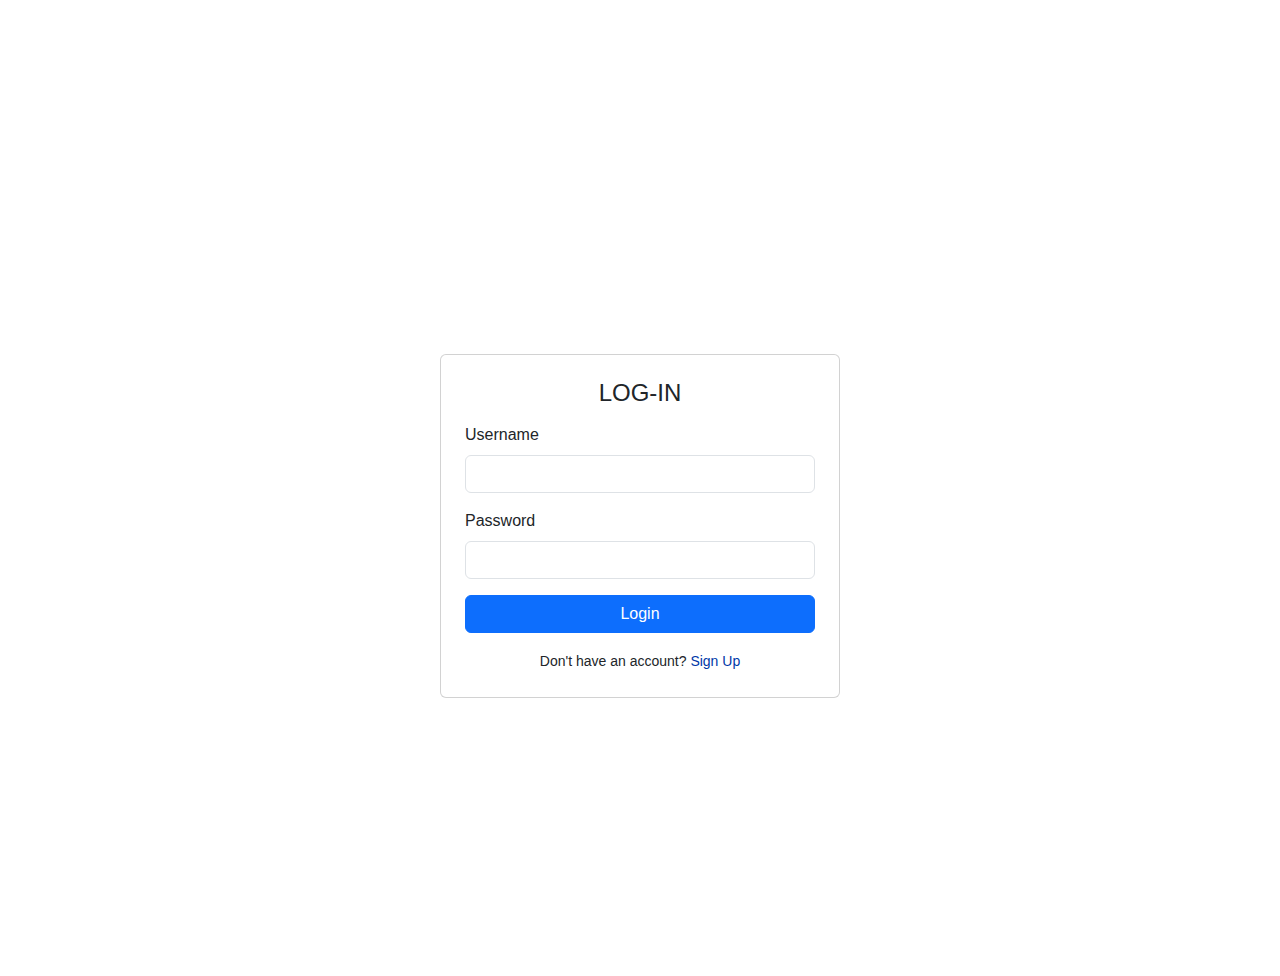
<file: ACERV0-SIA2 FINALS/login.html>
<!DOCTYPE html>
<html lang="en">
<head>
    <meta charset="UTF-8">
    <meta name="viewport" content="width=device-width, initial-scale=1.0">
    <title>Login - PLASHDRIVE</title>
    <link href="https://cdn.jsdelivr.net/npm/bootstrap@5.3.0/dist/css/bootstrap.min.css" rel="stylesheet">
    <link rel="stylesheet" href="styles.css">
</head>
<body>
    <div class="container d-flex justify-content-center align-items-center vh-100">
        <div class="card p-4" style="width: 100%; max-width: 400px;">
            <h4 class="mb-3 text-center">LOG-IN</h4>
            <form id="loginForm">
                <div class="mb-3">
                    <label for="username" class="form-label">Username</label>
                    <input type="text" class="form-control" id="username" required>
                </div>
                <div class="mb-3">
                    <label for="password" class="form-label">Password</label>
                    <input type="password" class="form-control" id="password" required>
                </div>
                <button type="submit" class="btn btn-primary w-100">Login</button>
                <div class="mt-3 text-center text-danger d-none" id="loginError">Invalid credentials</div>
            </form>
            <div class="text-center mt-3">
                <small>Don't have an account? <a href="signup.html">Sign Up</a></small>
            </div>
        </div>
    </div>
    <script>
        document.getElementById('loginForm').addEventListener('submit', function(e) {
            e.preventDefault();
            const username = document.getElementById('username').value;
            const password = document.getElementById('password').value;
            const error = document.getElementById('loginError');

            if (username === 'admin' && password === 'admin123') {
                window.location.href = 'index.html';
            } else {
                error.classList.remove('d-none');
            }
        });
    </script>

    <!-- Login Modal -->
<div class="modal fade" id="loginModal" tabindex="-1" aria-labelledby="loginModalLabel" aria-hidden="true">
  <div class="modal-dialog">
    <div class="modal-content">
      <div class="modal-header">
        <h5 class="modal-title" id="loginModalLabel">Login</h5>
        <button type="button" class="btn-close" data-bs-dismiss="modal" aria-label="Close"></button>
      </div>
      <div class="modal-body">
        <form id="loginForm">
          <div class="mb-3">
            <label for="username" class="form-label">Username</label>
            <input type="text" class="form-control" id="username" required>
          </div>
          <div class="mb-3">
            <label for="password" class="form-label">Password</label>
            <input type="password" class="form-control" id="password" required>
          </div>
          <button type="submit" class="btn btn-primary w-100">Login</button>
          <div class="mt-3 text-center text-danger d-none" id="loginError">Invalid credentials</div>
        </form>
      </div>
      <div class="modal-footer justify-content-center">
        <p class="mb-0">Don't have an account? <a href="#" data-bs-toggle="modal" data-bs-target="#signupModal" data-bs-dismiss="modal">Sign Up</a></p>
      </div>
    </div>
  </div>
</div>

<!-- Signup Modal -->
<div class="modal fade" id="signupModal" tabindex="-1" aria-labelledby="signupModalLabel" aria-hidden="true">
  <div class="modal-dialog">
    <div class="modal-content">
      <div class="modal-header">
        <h5 class="modal-title" id="signupModalLabel">Sign Up</h5>
        <button type="button" class="btn-close" data-bs-dismiss="modal" aria-label="Close"></button>
      </div>
      <div class="modal-body">
        <form id="signupForm">
          <div class="row">
            <div class="col-md-6 mb-3">
              <label for="firstName" class="form-label">First Name</label>
              <input type="text" class="form-control" id="firstName" required>
            </div>
            <div class="col-md-6 mb-3">
              <label for="lastName" class="form-label">Last Name</label>
              <input type="text" class="form-control" id="lastName" required>
            </div>
          </div>
          <div class="mb-3">
            <label for="email" class="form-label">Email</label>
            <input type="email" class="form-control" id="email" required>
          </div>
          <div class="mb-3">
            <label for="newUsername" class="form-label">Username</label>
            <input type="text" class="form-control" id="newUsername" required>
          </div>
          <div class="mb-3">
            <label for="newPassword" class="form-label">Password</label>
            <input type="password" class="form-control" id="newPassword" required>
          </div>
          <div class="mb-3">
            <label for="confirmPassword" class="form-label">Confirm Password</label>
            <input type="password" class="form-control" id="confirmPassword" required>
          </div>
          <button type="submit" class="btn btn-primary w-100">Sign Up</button>
          <div class="mt-3 text-center text-danger d-none" id="signupError">Passwords do not match</div>
          <div class="mt-3 text-center text-success d-none" id="signupSuccess">Account created successfully!</div>
        </form>
      </div>
      <div class="modal-footer justify-content-center">
        <p class="mb-0">Already have an account? <a href="#" data-bs-toggle="modal" data-bs-target="#loginModal" data-bs-dismiss="modal">Login</a></p>
      </div>
    </div>
  </div>
</div>
</body>
</html>
</file>
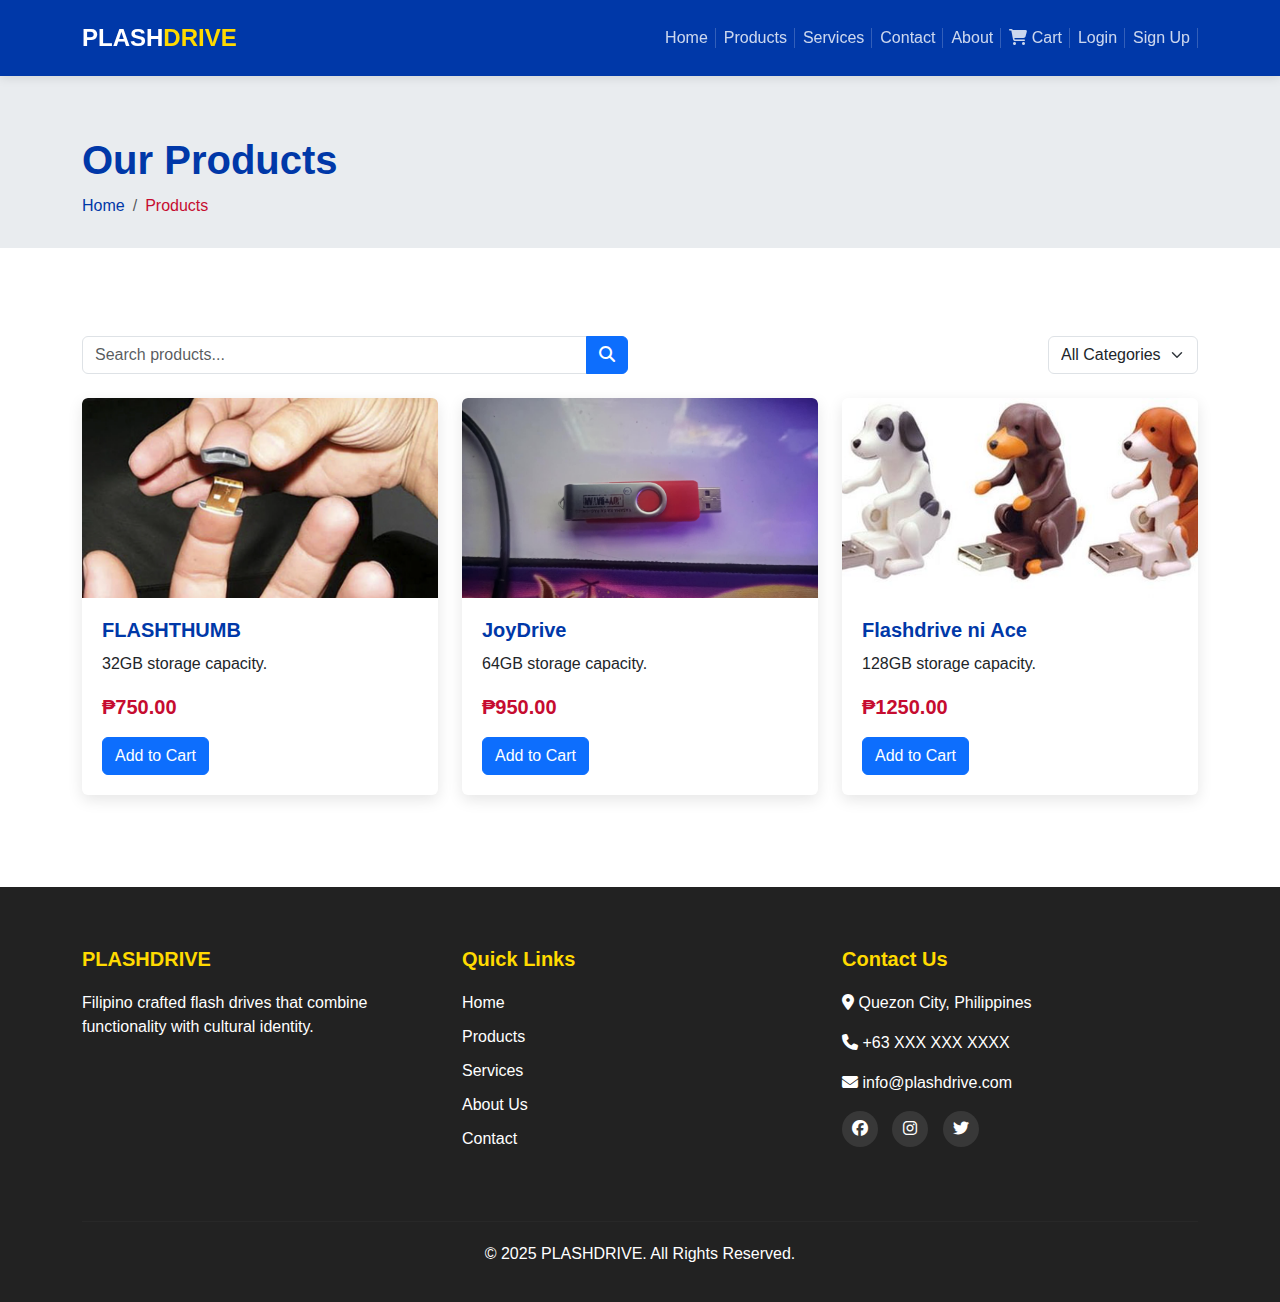
<file: ACERV0-SIA2 FINALS/products.html>
<!DOCTYPE html>
<html lang="en">
<head>
    <meta charset="UTF-8">
    <meta name="viewport" content="width=device-width, initial-scale=1.0">
    <title>Products - PLASHDRIVE</title>
    <!-- Bootstrap CSS -->
    <link href="https://cdn.jsdelivr.net/npm/bootstrap@5.3.0/dist/css/bootstrap.min.css" rel="stylesheet">
    <!-- Font Awesome -->
    <link rel="stylesheet" href="https://cdnjs.cloudflare.com/ajax/libs/font-awesome/6.4.0/css/all.min.css">
    <!-- Custom CSS -->
    <link rel="stylesheet" href="styles.css">
</head>
<body>
    <!-- Navigation Bar -->
    <nav class="navbar navbar-expand-lg navbar-dark fixed-top">
        <div class="container">
            <a class="navbar-brand" href="index.html">
                <span class="logo-text">PLASH<span class="logo-drive">DRIVE</span></span>
            </a>
            <button class="navbar-toggler" type="button" data-bs-toggle="collapse" data-bs-target="#navbarNav" aria-controls="navbarNav" aria-expanded="false" aria-label="Toggle navigation">
                <span class="navbar-toggler-icon"></span>
            </button>
            <div class="collapse navbar-collapse" id="navbarNav">
               <ul class="navbar-nav ms-auto">
    <li class="nav-item">
        <a class="nav-link" href="index.html">Home</a>
    </li>
    <li class="nav-item">
        <a class="nav-link" href="products.html">Products</a>
    </li>
    <li class="nav-item">
        <a class="nav-link" href="services.html">Services</a>
    </li>
    <li class="nav-item">
        <a class="nav-link" href="contact.html">Contact</a>
    </li>
    <li class="nav-item">
        <a class="nav-link" href="about.html">About</a>
    </li>
    <li class="nav-item">
        <a class="nav-link" href="cart.html"><i class="fas fa-shopping-cart"></i> Cart</a>
    </li>
    <li class="nav-item" id="loginNavItem">
        <a class="nav-link" href="#" data-bs-toggle="modal" data-bs-target="#loginModal">Login</a>
    </li>
    <li class="nav-item" id="signupNavItem">
        <a class="nav-link" href="#" data-bs-toggle="modal" data-bs-target="#signupModal">Sign Up</a>
    </li>
    <li class="nav-item d-none" id="welcomeNavItem">
        <span class="nav-link">Welcome, <span id="usernameDisplay"></span></span>
    </li>
    <li class="nav-item d-none" id="logoutNavItem">
        <a class="nav-link" href="#" id="logoutLink">Logout</a>
    </li>
</ul>
            </div>
        </div>
    </nav>

    <!-- Page Header -->
    <section class="page-header">
        <div class="container">
            <h1>Our Products</h1>
            <nav aria-label="breadcrumb">
                <ol class="breadcrumb">
                    <li class="breadcrumb-item"><a href="index.html">Home</a></li>
                    <li class="breadcrumb-item active" aria-current="page">Products</li>
                </ol>
            </nav>
        </div>
    </section>

    <!-- Products Section -->
    <section class="products-section py-5">
        <div class="container">
            <!-- Filter and Search -->
            <div class="row mb-4">
                <div class="col-md-6">
                    <div class="input-group">
                        <input type="text" class="form-control" placeholder="Search products..." id="searchInput">
                        <button class="btn btn-primary" type="button" id="searchBtn">
                            <i class="fas fa-search"></i>
                        </button>
                    </div>
                </div>
                <div class="col-md-6">
                    <div class="d-flex justify-content-md-end">
                        <select class="form-select w-auto" id="categoryFilter">
                            <option value="all">All Categories</option>
                            <option value="cultural">32GB</option>
                            <option value="landmarks">64GB</option>
                            <option value="food">128GB</option>
                        </select>
                    </div>
                </div>
            </div>

            <!-- Products Grid -->
            <div class="row" id="productsContainer">
                <!-- Product 1 -->
                <div class="col-md-4 col-sm-6 mb-4 product-item" data-category="cultural">
                    <div class="card product-card">
                        <img src="thumb.webp" class="card-img-top" alt="Product Image">
                        <div class="card-body">
                            <h5 class="card-title">FLASHTHUMB</h5>
                            <p class="card-text">32GB storage capacity.</p>
                            <p class="price">₱750.00</p>
                            <button class="btn btn-primary add-to-cart" data-id="1" data-name="FLASHTHUMB" data-price="750">Add to Cart</button>
                        </div>
                    </div>
                </div>
                
                <!-- Product 4 -->
                <div class="col-md-4 col-sm-6 mb-4 product-item" data-category="landmarks">
                    <div class="card product-card">
                        <img src="joy.jpg" class="card-img-top" alt="Product Image">
                        <div class="card-body">
                            <h5 class="card-title">JoyDrive</h5>
                            <p class="card-text">64GB storage capacity.</p>
                            <p class="price">₱950.00</p>
                            <button class="btn btn-primary add-to-cart" data-id="4" data-name="JoyDrive" data-price="950">Add to Cart</button>
                        </div>
                    </div>
                </div>
                
                
                <!-- Product 6 -->
                <div class="col-md-4 col-sm-6 mb-4 product-item" data-category="food">
                    <div class="card product-card">
                        <img src="dog.jpg" class="card-img-top" alt="Product Image">
                        <div class="card-body">
                            <h5 class="card-title">Flashdrive ni Ace</h5>
                            <p class="card-text">128GB storage capacity.</p>
                            <p class="price">₱1250.00</p>
                            <button class="btn btn-primary add-to-cart" data-id="6" data-name="Flashdrive ni Ace" data-price="650">Add to Cart</button>
                        </div>
                    </div>
                </div>
                
                
            </div>
        </div>
    </section>

    <!-- Footer -->
    <footer class="footer">
        <div class="container">
            <div class="row">
                <div class="col-md-4 mb-4">
                    <h5>PLASHDRIVE</h5>
                    <p>Filipino crafted flash drives that combine functionality with cultural identity.</p>
                </div>
                <div class="col-md-4 mb-4">
                    <h5>Quick Links</h5>
                    <ul class="list-unstyled">
                        <li><a href="index.html">Home</a></li>
                        <li><a href="products.html">Products</a></li>
                        <li><a href="services.html">Services</a></li>
                        <li><a href="about.html">About Us</a></li>
                        <li><a href="contact.html">Contact</a></li>
                    </ul>
                </div>
                <div class="col-md-4 mb-4">
                    <h5>Contact Us</h5>
                    <p><i class="fas fa-map-marker-alt"></i> Quezon City, Philippines</p>
                    <p><i class="fas fa-phone"></i> +63 XXX XXX XXXX</p>
                    <p><i class="fas fa-envelope"></i> info@plashdrive.com</p>
                    <div class="social-icons">
                        <a href="#"><i class="fab fa-facebook"></i></a>
                        <a href="#"><i class="fab fa-instagram"></i></a>
                        <a href="#"><i class="fab fa-twitter"></i></a>
                    </div>
                </div>
            </div>
            <hr>
            <div class="text-center">
                <p>&copy; 2025 PLASHDRIVE. All Rights Reserved.</p>
            </div>
        </div>
    </footer>

    <!-- Bootstrap JS Bundle with Popper -->
    <script src="https://cdn.jsdelivr.net/npm/bootstrap@5.3.0/dist/js/bootstrap.bundle.min.js"></script>
    <!-- Custom JavaScript -->
    <script src="script.js"></script>

    <!-- Login Modal -->
<div class="modal fade" id="loginModal" tabindex="-1" aria-labelledby="loginModalLabel" aria-hidden="true">
  <div class="modal-dialog">
    <div class="modal-content">
      <div class="modal-header">
        <h5 class="modal-title" id="loginModalLabel">Login</h5>
        <button type="button" class="btn-close" data-bs-dismiss="modal" aria-label="Close"></button>
      </div>
      <div class="modal-body">
        <form id="loginForm">
          <div class="mb-3">
            <label for="username" class="form-label">Username</label>
            <input type="text" class="form-control" id="username" required>
          </div>
          <div class="mb-3">
            <label for="password" class="form-label">Password</label>
            <input type="password" class="form-control" id="password" required>
          </div>
          <button type="submit" class="btn btn-primary w-100">Login</button>
          <div class="mt-3 text-center text-danger d-none" id="loginError">Invalid credentials</div>
        </form>
      </div>
      <div class="modal-footer justify-content-center">
        <p class="mb-0">Don't have an account? <a href="#" data-bs-toggle="modal" data-bs-target="#signupModal" data-bs-dismiss="modal">Sign Up</a></p>
      </div>
    </div>
  </div>
</div>

<!-- Signup Modal -->
<div class="modal fade" id="signupModal" tabindex="-1" aria-labelledby="signupModalLabel" aria-hidden="true">
  <div class="modal-dialog">
    <div class="modal-content">
      <div class="modal-header">
        <h5 class="modal-title" id="signupModalLabel">Sign Up</h5>
        <button type="button" class="btn-close" data-bs-dismiss="modal" aria-label="Close"></button>
      </div>
      <div class="modal-body">
        <form id="signupForm">
          <div class="row">
            <div class="col-md-6 mb-3">
              <label for="firstName" class="form-label">First Name</label>
              <input type="text" class="form-control" id="firstName" required>
            </div>
            <div class="col-md-6 mb-3">
              <label for="lastName" class="form-label">Last Name</label>
              <input type="text" class="form-control" id="lastName" required>
            </div>
          </div>
          <div class="mb-3">
            <label for="email" class="form-label">Email</label>
            <input type="email" class="form-control" id="email" required>
          </div>
          <div class="mb-3">
            <label for="newUsername" class="form-label">Username</label>
            <input type="text" class="form-control" id="newUsername" required>
          </div>
          <div class="mb-3">
            <label for="newPassword" class="form-label">Password</label>
            <input type="password" class="form-control" id="newPassword" required>
          </div>
          <div class="mb-3">
            <label for="confirmPassword" class="form-label">Confirm Password</label>
            <input type="password" class="form-control" id="confirmPassword" required>
          </div>
          <button type="submit" class="btn btn-primary w-100">Sign Up</button>
          <div class="mt-3 text-center text-danger d-none" id="signupError">Passwords do not match</div>
          <div class="mt-3 text-center text-success d-none" id="signupSuccess">Account created successfully!</div>
        </form>
      </div>
      <div class="modal-footer justify-content-center">
        <p class="mb-0">Already have an account? <a href="#" data-bs-toggle="modal" data-bs-target="#loginModal" data-bs-dismiss="modal">Login</a></p>
      </div>
    </div>
  </div>
</div>
</body>
</html>
</file>
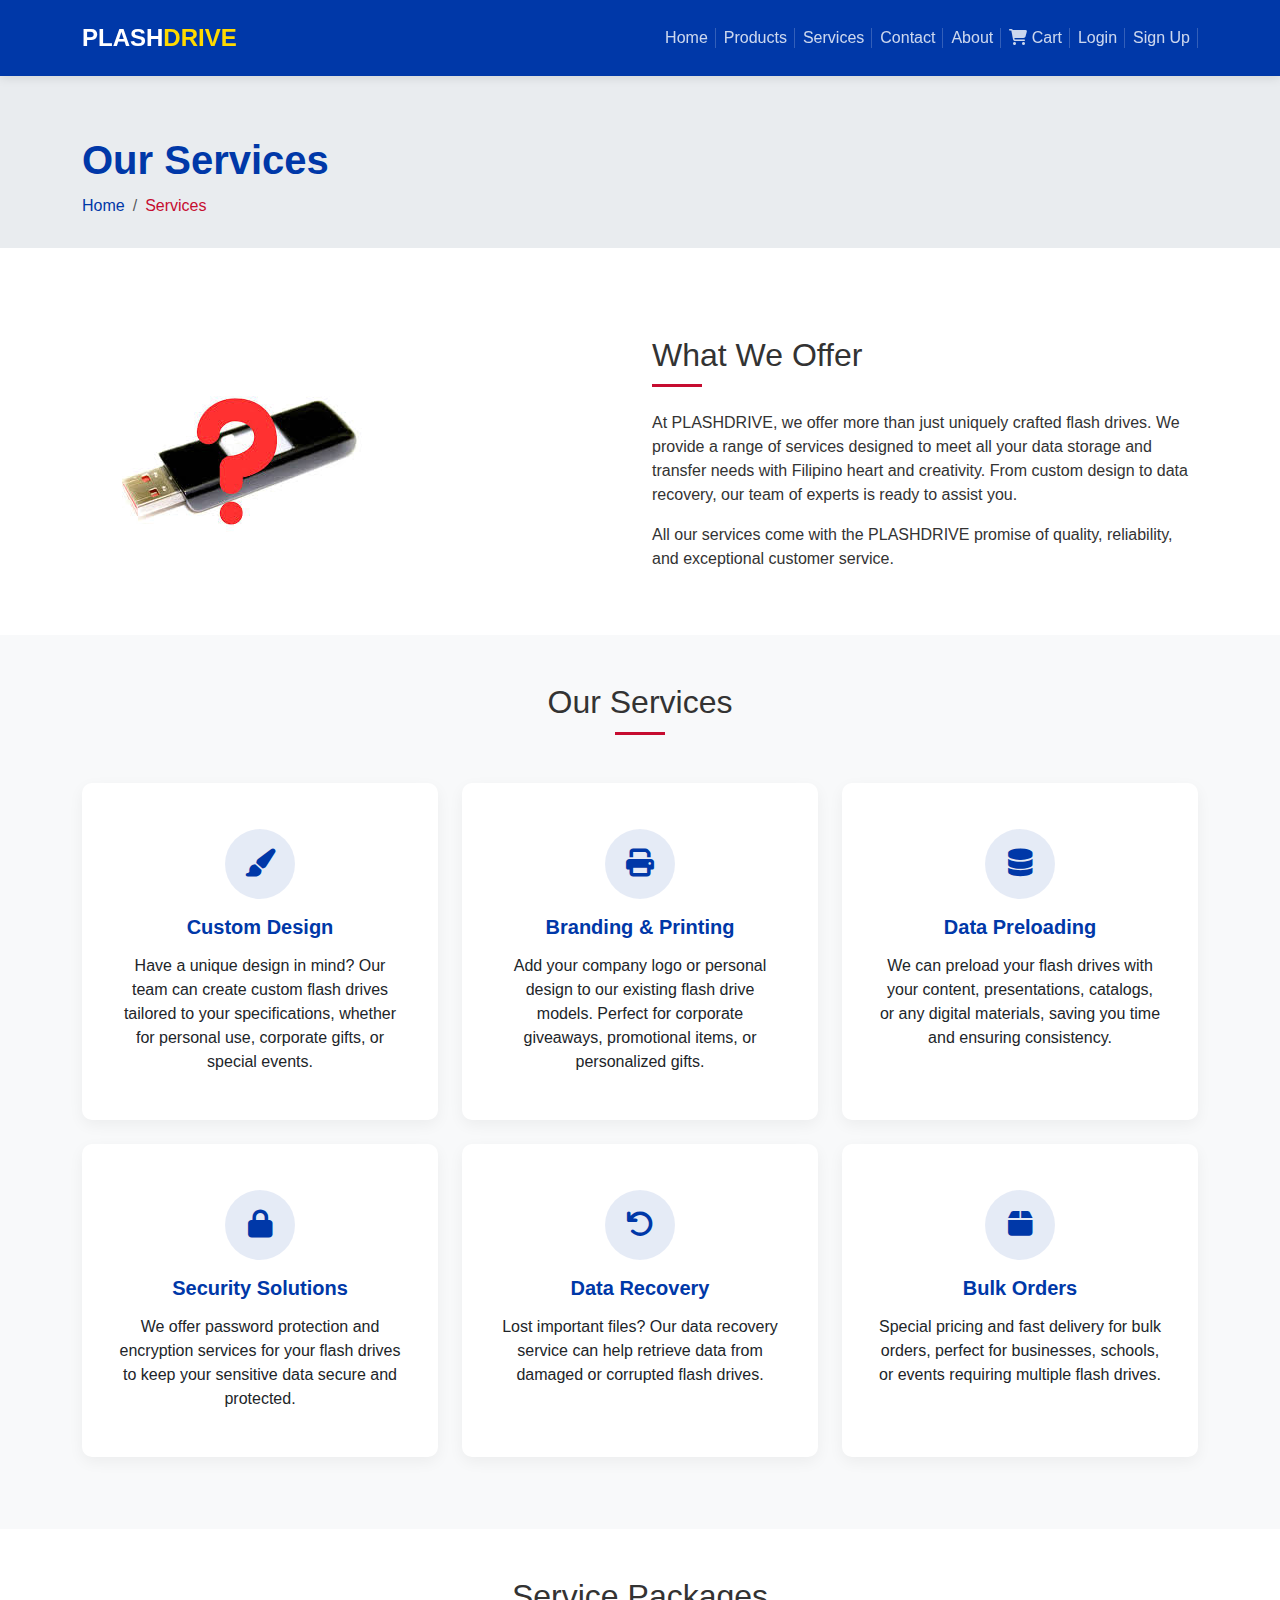
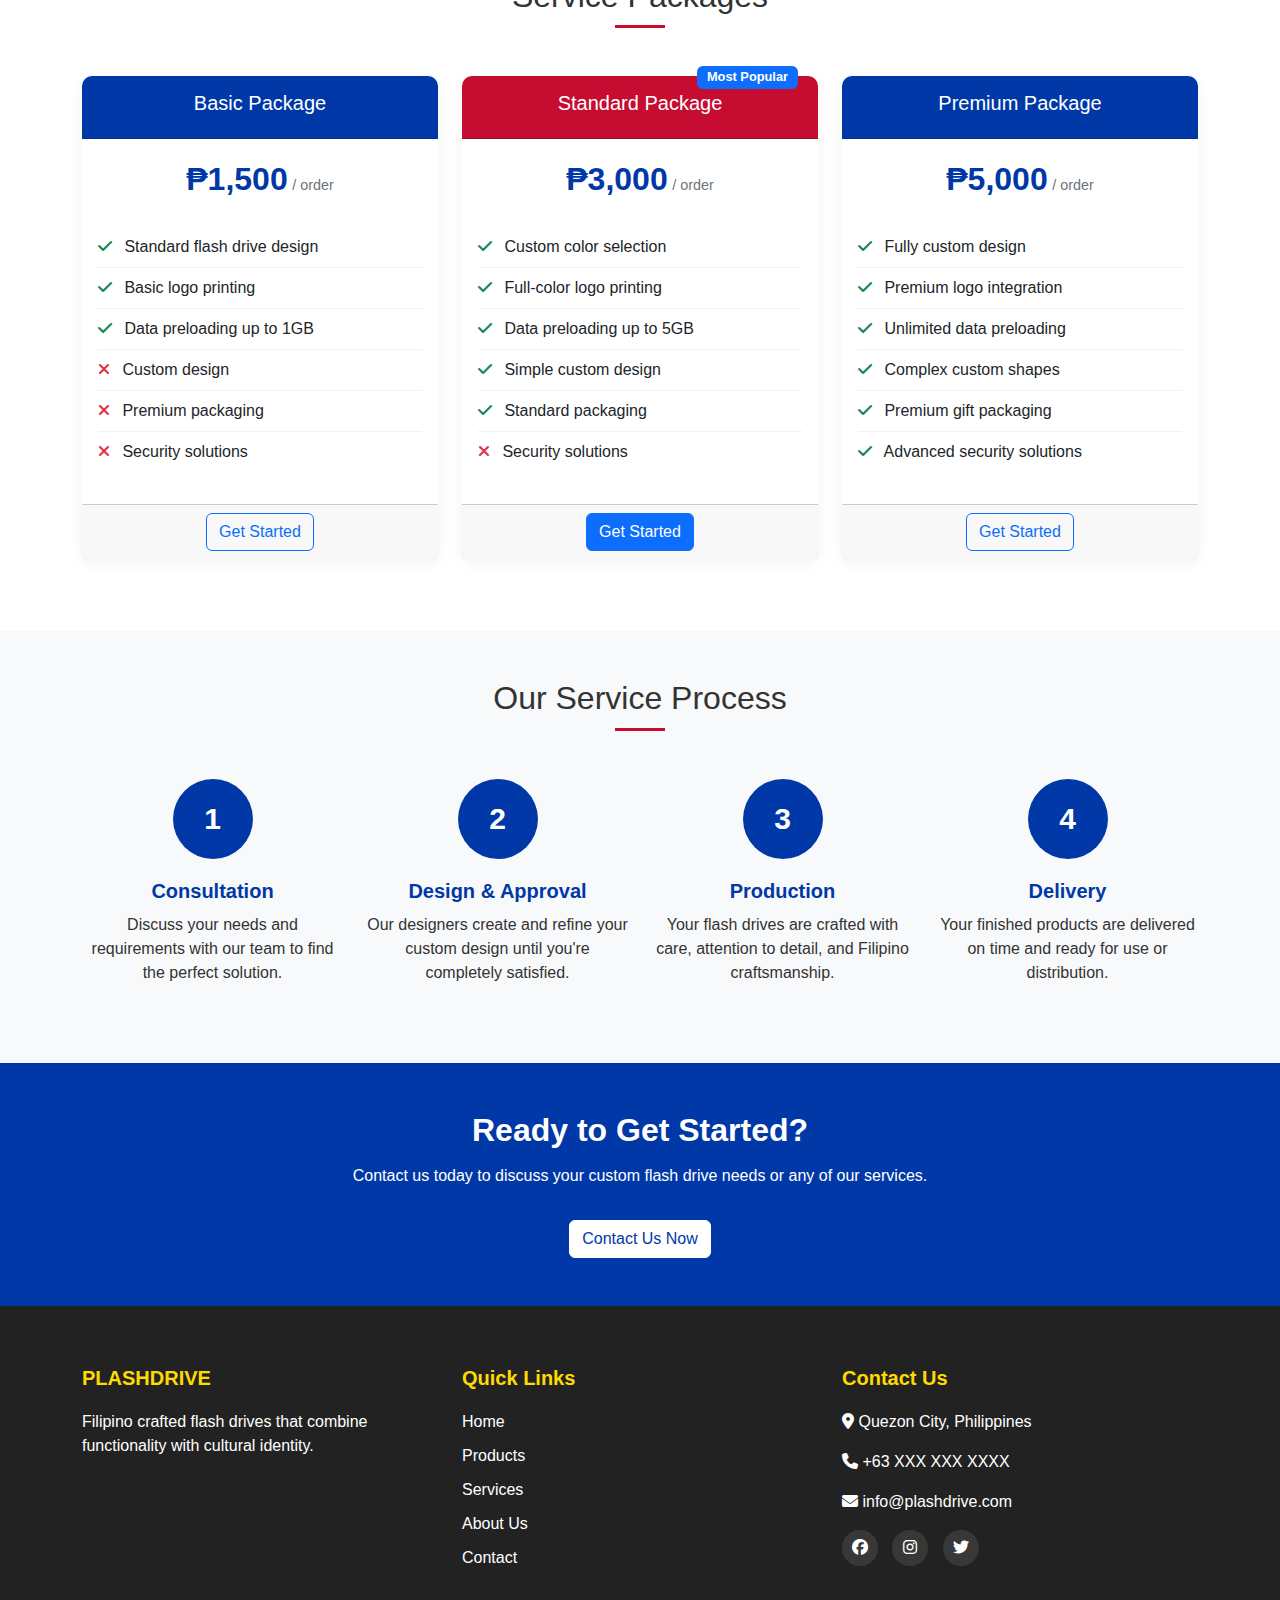
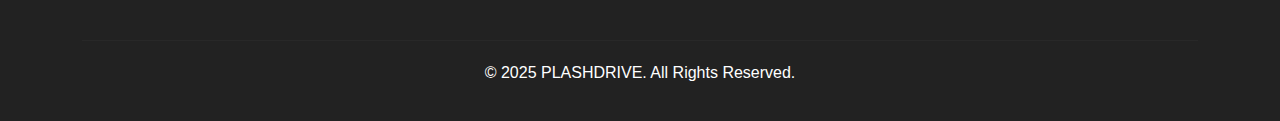
<file: ACERV0-SIA2 FINALS/services.html>
<!DOCTYPE html>
<html lang="en">
<head>
    <meta charset="UTF-8">
    <meta name="viewport" content="width=device-width, initial-scale=1.0">
    <title>Services - PLASHDRIVE</title>
    <!-- Bootstrap CSS -->
    <link href="https://cdn.jsdelivr.net/npm/bootstrap@5.3.0/dist/css/bootstrap.min.css" rel="stylesheet">
    <!-- Font Awesome -->
    <link rel="stylesheet" href="https://cdnjs.cloudflare.com/ajax/libs/font-awesome/6.4.0/css/all.min.css">
    <!-- Custom CSS -->
    <link rel="stylesheet" href="styles.css">
</head>
<body>
    <!-- Navigation Bar -->
    <nav class="navbar navbar-expand-lg navbar-dark fixed-top">
        <div class="container">
            <a class="navbar-brand" href="index.html">
                <span class="logo-text">PLASH<span class="logo-drive">DRIVE</span></span>
            </a>
            <button class="navbar-toggler" type="button" data-bs-toggle="collapse" data-bs-target="#navbarNav" aria-controls="navbarNav" aria-expanded="false" aria-label="Toggle navigation">
                <span class="navbar-toggler-icon"></span>
            </button>
            <div class="collapse navbar-collapse" id="navbarNav">
                <ul class="navbar-nav ms-auto">
    <li class="nav-item">
        <a class="nav-link" href="index.html">Home</a>
    </li>
    <li class="nav-item">
        <a class="nav-link" href="products.html">Products</a>
    </li>
    <li class="nav-item">
        <a class="nav-link" href="services.html">Services</a>
    </li>
    <li class="nav-item">
        <a class="nav-link" href="contact.html">Contact</a>
    </li>
    <li class="nav-item">
        <a class="nav-link" href="about.html">About</a>
    </li>
    <li class="nav-item">
        <a class="nav-link" href="cart.html"><i class="fas fa-shopping-cart"></i> Cart</a>
    </li>
    <li class="nav-item" id="loginNavItem">
        <a class="nav-link" href="#" data-bs-toggle="modal" data-bs-target="#loginModal">Login</a>
    </li>
    <li class="nav-item" id="signupNavItem">
        <a class="nav-link" href="#" data-bs-toggle="modal" data-bs-target="#signupModal">Sign Up</a>
    </li>
    <li class="nav-item d-none" id="welcomeNavItem">
        <span class="nav-link">Welcome, <span id="usernameDisplay"></span></span>
    </li>
    <li class="nav-item d-none" id="logoutNavItem">
        <a class="nav-link" href="#" id="logoutLink">Logout</a>
    </li>
</ul>
            </div>
        </div>
    </nav>

    <!-- Page Header -->
    <section class="page-header">
        <div class="container">
            <h1>Our Services</h1>
            <nav aria-label="breadcrumb">
                <ol class="breadcrumb">
                    <li class="breadcrumb-item"><a href="index.html">Home</a></li>
                    <li class="breadcrumb-item active" aria-current="page">Services</li>
                </ol>
            </nav>
        </div>
    </section>

    <!-- Services Introduction -->
    <section class="services-intro py-5">
        <div class="container">
            <div class="row align-items-center">
                <div class="col-lg-6 mb-4 mb-lg-0">
                    <img src="fb3.jpg" alt="PLASHDRIVE Services" class="img-fluid rounded">
                </div>
                <div class="col-lg-6">
                    <div class="section-title mb-4">
                        <h2>What We Offer</h2>
                        <div class="separator"></div>
                    </div>
                    <p>At PLASHDRIVE, we offer more than just uniquely crafted flash drives. We provide a range of services designed to meet all your data storage and transfer needs with Filipino heart and creativity. From custom design to data recovery, our team of experts is ready to assist you.</p>
                    <p>All our services come with the PLASHDRIVE promise of quality, reliability, and exceptional customer service.</p>
                </div>
            </div>
        </div>
    </section>

    <!-- Main Services -->
    <section class="main-services py-5 bg-light">
        <div class="container">
            <div class="section-title text-center mb-5">
                <h2>Our Services</h2>
                <div class="separator mx-auto"></div>
            </div>
            <div class="row">
                <!-- Service 1 -->
                <div class="col-md-4 mb-4">
                    <div class="card service-card h-100">
                        <div class="card-body text-center">
                            <div class="service-icon mb-3">
                                <i class="fas fa-paint-brush"></i>
                            </div>
                            <h5 class="card-title">Custom Design</h5>
                            <p class="card-text">Have a unique design in mind? Our team can create custom flash drives tailored to your specifications, whether for personal use, corporate gifts, or special events.</p>
                        </div>
                    </div>
                </div>
                
                <!-- Service 2 -->
                <div class="col-md-4 mb-4">
                    <div class="card service-card h-100">
                        <div class="card-body text-center">
                            <div class="service-icon mb-3">
                                <i class="fas fa-print"></i>
                            </div>
                            <h5 class="card-title">Branding & Printing</h5>
                            <p class="card-text">Add your company logo or personal design to our existing flash drive models. Perfect for corporate giveaways, promotional items, or personalized gifts.</p>
                        </div>
                    </div>
                </div>
                
                <!-- Service 3 -->
                <div class="col-md-4 mb-4">
                    <div class="card service-card h-100">
                        <div class="card-body text-center">
                            <div class="service-icon mb-3">
                                <i class="fas fa-database"></i>
                            </div>
                            <h5 class="card-title">Data Preloading</h5>
                            <p class="card-text">We can preload your flash drives with your content, presentations, catalogs, or any digital materials, saving you time and ensuring consistency.</p>
                        </div>
                    </div>
                </div>
                
                <!-- Service 4 -->
                <div class="col-md-4 mb-4">
                    <div class="card service-card h-100">
                        <div class="card-body text-center">
                            <div class="service-icon mb-3">
                                <i class="fas fa-lock"></i>
                            </div>
                            <h5 class="card-title">Security Solutions</h5>
                            <p class="card-text">We offer password protection and encryption services for your flash drives to keep your sensitive data secure and protected.</p>
                        </div>
                    </div>
                </div>
                
                <!-- Service 5 -->
                <div class="col-md-4 mb-4">
                    <div class="card service-card h-100">
                        <div class="card-body text-center">
                            <div class="service-icon mb-3">
                                <i class="fas fa-undo"></i>
                            </div>
                            <h5 class="card-title">Data Recovery</h5>
                            <p class="card-text">Lost important files? Our data recovery service can help retrieve data from damaged or corrupted flash drives.</p>
                        </div>
                    </div>
                </div>
                
                <!-- Service 6 -->
                <div class="col-md-4 mb-4">
                    <div class="card service-card h-100">
                        <div class="card-body text-center">
                            <div class="service-icon mb-3">
                                <i class="fas fa-box"></i>
                            </div>
                            <h5 class="card-title">Bulk Orders</h5>
                            <p class="card-text">Special pricing and fast delivery for bulk orders, perfect for businesses, schools, or events requiring multiple flash drives.</p>
                        </div>
                    </div>
                </div>
            </div>
        </div>
    </section>

    <!-- Service Packages -->
    <section class="service-packages py-5">
        <div class="container">
            <div class="section-title text-center mb-5">
                <h2>Service Packages</h2>
                <div class="separator mx-auto"></div>
            </div>
            <div class="row">
                <!-- Basic Package -->
                <div class="col-md-4 mb-4">
                    <div class="card package-card h-100">
                        <div class="card-header text-center">
                            <h5>Basic Package</h5>
                        </div>
                        <div class="card-body">
                            <div class="price text-center mb-4">
                                <span class="amount">₱1,500</span>
                                <span class="period">/ order</span>
                            </div>
                            <ul class="list-unstyled">
                                <li><i class="fas fa-check text-success me-2"></i> Standard flash drive design</li>
                                <li><i class="fas fa-check text-success me-2"></i> Basic logo printing</li>
                                <li><i class="fas fa-check text-success me-2"></i> Data preloading up to 1GB</li>
                                <li><i class="fas fa-times text-danger me-2"></i> Custom design</li>
                                <li><i class="fas fa-times text-danger me-2"></i> Premium packaging</li>
                                <li><i class="fas fa-times text-danger me-2"></i> Security solutions</li>
                            </ul>
                        </div>
                        <div class="card-footer text-center">
                            <a href="#" class="btn btn-outline-primary">Get Started</a>
                        </div>
                    </div>
                </div>
                
                <!-- Standard Package -->
                <div class="col-md-4 mb-4">
                    <div class="card package-card h-100 popular">
                        <div class="card-header text-center">
                            <h5>Standard Package</h5>
                            <span class="badge bg-primary">Most Popular</span>
                        </div>
                        <div class="card-body">
                            <div class="price text-center mb-4">
                                <span class="amount">₱3,000</span>
                                <span class="period">/ order</span>
                            </div>
                            <ul class="list-unstyled">
                                <li><i class="fas fa-check text-success me-2"></i> Custom color selection</li>
                                <li><i class="fas fa-check text-success me-2"></i> Full-color logo printing</li>
                                <li><i class="fas fa-check text-success me-2"></i> Data preloading up to 5GB</li>
                                <li><i class="fas fa-check text-success me-2"></i> Simple custom design</li>
                                <li><i class="fas fa-check text-success me-2"></i> Standard packaging</li>
                                <li><i class="fas fa-times text-danger me-2"></i> Security solutions</li>
                            </ul>
                        </div>
                        <div class="card-footer text-center">
                            <a href="#" class="btn btn-primary">Get Started</a>
                        </div>
                    </div>
                </div>
                
                <!-- Premium Package -->
                <div class="col-md-4 mb-4">
                    <div class="card package-card h-100">
                        <div class="card-header text-center">
                            <h5>Premium Package</h5>
                        </div>
                        <div class="card-body">
                            <div class="price text-center mb-4">
                                <span class="amount">₱5,000</span>
                                <span class="period">/ order</span>
                            </div>
                            <ul class="list-unstyled">
                                <li><i class="fas fa-check text-success me-2"></i> Fully custom design</li>
                                <li><i class="fas fa-check text-success me-2"></i> Premium logo integration</li>
                                <li><i class="fas fa-check text-success me-2"></i> Unlimited data preloading</li>
                                <li><i class="fas fa-check text-success me-2"></i> Complex custom shapes</li>
                                <li><i class="fas fa-check text-success me-2"></i> Premium gift packaging</li>
                                <li><i class="fas fa-check text-success me-2"></i> Advanced security solutions</li>
                            </ul>
                        </div>
                        <div class="card-footer text-center">
                            <a href="#" class="btn btn-outline-primary">Get Started</a>
                        </div>
                    </div>
                </div>
            </div>
        </div>
    </section>

    <!-- Service Process -->
    <section class="service-process py-5 bg-light">
        <div class="container">
            <div class="section-title text-center mb-5">
                <h2>Our Service Process</h2>
                <div class="separator mx-auto"></div>
            </div>
            <div class="row">
                <div class="col-lg-3 col-md-6 mb-4 mb-lg-0">
                    <div class="process-item text-center">
                        <div class="process-icon">
                            <span>1</span>
                        </div>
                        <h5>Consultation</h5>
                        <p>Discuss your needs and requirements with our team to find the perfect solution.</p>
                    </div>
                </div>
                <div class="col-lg-3 col-md-6 mb-4 mb-lg-0">
                    <div class="process-item text-center">
                        <div class="process-icon">
                            <span>2</span>
                        </div>
                        <h5>Design & Approval</h5>
                        <p>Our designers create and refine your custom design until you're completely satisfied.</p>
                    </div>
                </div>
                <div class="col-lg-3 col-md-6 mb-4 mb-md-0">
                    <div class="process-item text-center">
                        <div class="process-icon">
                            <span>3</span>
                        </div>
                        <h5>Production</h5>
                        <p>Your flash drives are crafted with care, attention to detail, and Filipino craftsmanship.</p>
                    </div>
                </div>
                <div class="col-lg-3 col-md-6">
                    <div class="process-item text-center">
                        <div class="process-icon">
                            <span>4</span>
                        </div>
                        <h5>Delivery</h5>
                        <p>Your finished products are delivered on time and ready for use or distribution.</p>
                    </div>
                </div>
            </div>
        </div>
    </section>

    <!-- Call to Action -->
    <section class="cta-section py-5">
        <div class="container">
            <div class="cta-content text-center">
                <h2>Ready to Get Started?</h2>
                <p>Contact us today to discuss your custom flash drive needs or any of our services.</p>
                <a href="contact.html" class="btn btn-primary mt-3">Contact Us Now</a>
            </div>
        </div>
    </section>

    <!-- Footer -->
    <footer class="footer">
        <div class="container">
            <div class="row">
                <div class="col-md-4 mb-4">
                    <h5>PLASHDRIVE</h5>
                    <p>Filipino crafted flash drives that combine functionality with cultural identity.</p>
                </div>
                <div class="col-md-4 mb-4">
                    <h5>Quick Links</h5>
                    <ul class="list-unstyled">
                        <li><a href="index.html">Home</a></li>
                        <li><a href="products.html">Products</a></li>
                        <li><a href="services.html">Services</a></li>
                        <li><a href="about.html">About Us</a></li>
                        <li><a href="contact.html">Contact</a></li>
                    </ul>
                </div>
                <div class="col-md-4 mb-4">
                    <h5>Contact Us</h5>
                    <p><i class="fas fa-map-marker-alt"></i> Quezon City, Philippines</p>
                    <p><i class="fas fa-phone"></i> +63 XXX XXX XXXX</p>
                    <p><i class="fas fa-envelope"></i> info@plashdrive.com</p>
                    <div class="social-icons">
                        <a href="#"><i class="fab fa-facebook"></i></a>
                        <a href="#"><i class="fab fa-instagram"></i></a>
                        <a href="#"><i class="fab fa-twitter"></i></a>
                    </div>
                </div>
            </div>
            <hr>
            <div class="text-center">
                <p>&copy; 2025 PLASHDRIVE. All Rights Reserved.</p>
            </div>
        </div>
    </footer>

    <!-- Bootstrap JS Bundle with Popper -->
    <script src="https://cdn.jsdelivr.net/npm/bootstrap@5.3.0/dist/js/bootstrap.bundle.min.js"></script>
    <!-- Custom JavaScript -->
    <script src="script.js"></script>

    <!-- Login Modal -->
<div class="modal fade" id="loginModal" tabindex="-1" aria-labelledby="loginModalLabel" aria-hidden="true">
  <div class="modal-dialog">
    <div class="modal-content">
      <div class="modal-header">
        <h5 class="modal-title" id="loginModalLabel">Login</h5>
        <button type="button" class="btn-close" data-bs-dismiss="modal" aria-label="Close"></button>
      </div>
      <div class="modal-body">
        <form id="loginForm">
          <div class="mb-3">
            <label for="username" class="form-label">Username</label>
            <input type="text" class="form-control" id="username" required>
          </div>
          <div class="mb-3">
            <label for="password" class="form-label">Password</label>
            <input type="password" class="form-control" id="password" required>
          </div>
          <button type="submit" class="btn btn-primary w-100">Login</button>
          <div class="mt-3 text-center text-danger d-none" id="loginError">Invalid credentials</div>
        </form>
      </div>
      <div class="modal-footer justify-content-center">
        <p class="mb-0">Don't have an account? <a href="#" data-bs-toggle="modal" data-bs-target="#signupModal" data-bs-dismiss="modal">Sign Up</a></p>
      </div>
    </div>
  </div>
</div>

<!-- Signup Modal -->
<div class="modal fade" id="signupModal" tabindex="-1" aria-labelledby="signupModalLabel" aria-hidden="true">
  <div class="modal-dialog">
    <div class="modal-content">
      <div class="modal-header">
        <h5 class="modal-title" id="signupModalLabel">Sign Up</h5>
        <button type="button" class="btn-close" data-bs-dismiss="modal" aria-label="Close"></button>
      </div>
      <div class="modal-body">
        <form id="signupForm">
          <div class="row">
            <div class="col-md-6 mb-3">
              <label for="firstName" class="form-label">First Name</label>
              <input type="text" class="form-control" id="firstName" required>
            </div>
            <div class="col-md-6 mb-3">
              <label for="lastName" class="form-label">Last Name</label>
              <input type="text" class="form-control" id="lastName" required>
            </div>
          </div>
          <div class="mb-3">
            <label for="email" class="form-label">Email</label>
            <input type="email" class="form-control" id="email" required>
          </div>
          <div class="mb-3">
            <label for="newUsername" class="form-label">Username</label>
            <input type="text" class="form-control" id="newUsername" required>
          </div>
          <div class="mb-3">
            <label for="newPassword" class="form-label">Password</label>
            <input type="password" class="form-control" id="newPassword" required>
          </div>
          <div class="mb-3">
            <label for="confirmPassword" class="form-label">Confirm Password</label>
            <input type="password" class="form-control" id="confirmPassword" required>
          </div>
          <button type="submit" class="btn btn-primary w-100">Sign Up</button>
          <div class="mt-3 text-center text-danger d-none" id="signupError">Passwords do not match</div>
          <div class="mt-3 text-center text-success d-none" id="signupSuccess">Account created successfully!</div>
        </form>
      </div>
      <div class="modal-footer justify-content-center">
        <p class="mb-0">Already have an account? <a href="#" data-bs-toggle="modal" data-bs-target="#loginModal" data-bs-dismiss="modal">Login</a></p>
      </div>
    </div>
  </div>
</div>
</body>
</html>
</file>
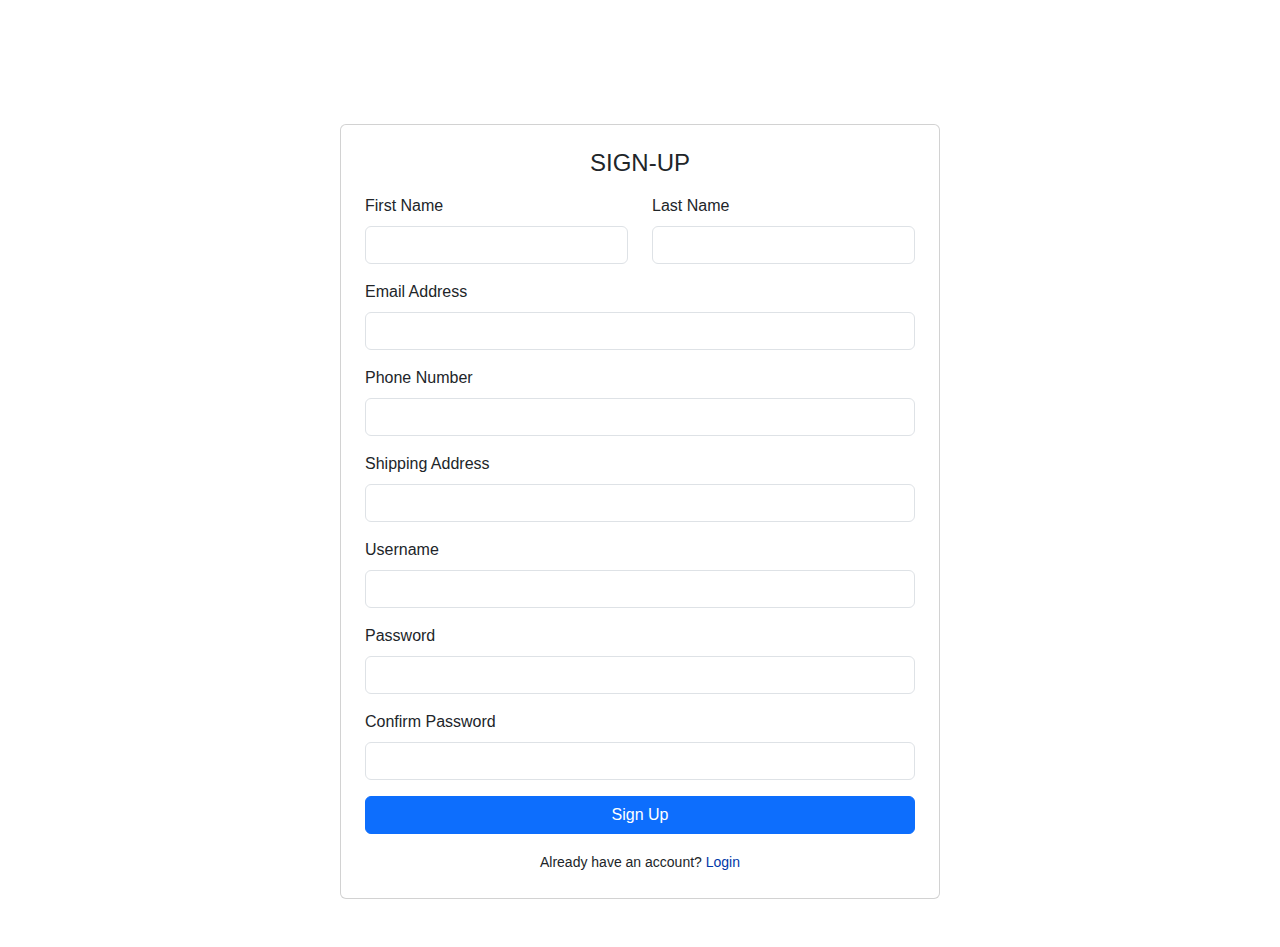
<file: ACERV0-SIA2 FINALS/signup.html>
<!-- signup.html -->
<!DOCTYPE html>
<html lang="en">
<head>
    <meta charset="UTF-8">
    <meta name="viewport" content="width=device-width, initial-scale=1.0">
    <title>Sign Up - PLASHDRIVE</title>
    <link href="https://cdn.jsdelivr.net/npm/bootstrap@5.3.0/dist/css/bootstrap.min.css" rel="stylesheet">
    <link rel="stylesheet" href="styles.css">
</head>
<body>
    <div class="container d-flex justify-content-center align-items-center py-5">
        <div class="card p-4 w-100" style="max-width: 600px;">
            <h4 class="mb-3 text-center">SIGN-UP</h4>
            <form id="signupForm">
                <div class="row">
                    <div class="col-md-6 mb-3">
                        <label for="firstName" class="form-label">First Name</label>
                        <input type="text" class="form-control" id="firstName" required>
                    </div>
                    <div class="col-md-6 mb-3">
                        <label for="lastName" class="form-label">Last Name</label>
                        <input type="text" class="form-control" id="lastName" required>
                    </div>
                </div>
                <div class="mb-3">
                    <label for="email" class="form-label">Email Address</label>
                    <input type="email" class="form-control" id="email" required>
                </div>
                <div class="mb-3">
                    <label for="phone" class="form-label">Phone Number</label>
                    <input type="tel" class="form-control" id="phone" required>
                </div>
                <div class="mb-3">
                    <label for="address" class="form-label">Shipping Address</label>
                    <input type="text" class="form-control" id="address" required>
                </div>
                <div class="mb-3">
                    <label for="newUsername" class="form-label">Username</label>
                    <input type="text" class="form-control" id="newUsername" required>
                </div>
                <div class="mb-3">
                    <label for="newPassword" class="form-label">Password</label>
                    <input type="password" class="form-control" id="newPassword" required>
                </div>
                <div class="mb-3">
                    <label for="confirmPassword" class="form-label">Confirm Password</label>
                    <input type="password" class="form-control" id="confirmPassword" required>
                </div>
                <button type="submit" class="btn btn-primary w-100">Sign Up</button>
                <div class="mt-3 text-center text-danger d-none" id="signupError">Passwords do not match</div>
                <div class="mt-3 text-center text-success d-none" id="signupSuccess">Account created! Redirecting...</div>
            </form>
            <div class="text-center mt-3">
                <small>Already have an account? <a href="login.html">Login</a></small>
            </div>
        </div>
        </div>
    </div>
    <script>
        document.getElementById('signupForm').addEventListener('submit', function(e) {
            e.preventDefault();
            const password = document.getElementById('newPassword').value;
            const confirmPassword = document.getElementById('confirmPassword').value;
            const error = document.getElementById('signupError');
            const success = document.getElementById('signupSuccess');

            if (password === confirmPassword) {
                error.classList.add('d-none');
                success.classList.remove('d-none');
                setTimeout(() => {
                    window.location.href = 'login.html';
                }, 1500);
            } else {
                success.classList.add('d-none');
                error.classList.remove('d-none');
            }
        });
    </script>

    <!-- Login Modal -->
<div class="modal fade" id="loginModal" tabindex="-1" aria-labelledby="loginModalLabel" aria-hidden="true">
  <div class="modal-dialog">
    <div class="modal-content">
      <div class="modal-header">
        <h5 class="modal-title" id="loginModalLabel">Login</h5>
        <button type="button" class="btn-close" data-bs-dismiss="modal" aria-label="Close"></button>
      </div>
      <div class="modal-body">
        <form id="loginForm">
          <div class="mb-3">
            <label for="username" class="form-label">Username</label>
            <input type="text" class="form-control" id="username" required>
          </div>
          <div class="mb-3">
            <label for="password" class="form-label">Password</label>
            <input type="password" class="form-control" id="password" required>
          </div>
          <button type="submit" class="btn btn-primary w-100">Login</button>
          <div class="mt-3 text-center text-danger d-none" id="loginError">Invalid credentials</div>
        </form>
      </div>
      <div class="modal-footer justify-content-center">
        <p class="mb-0">Don't have an account? <a href="#" data-bs-toggle="modal" data-bs-target="#signupModal" data-bs-dismiss="modal">Sign Up</a></p>
      </div>
    </div>
  </div>
</div>

<!-- Signup Modal -->
<div class="modal fade" id="signupModal" tabindex="-1" aria-labelledby="signupModalLabel" aria-hidden="true">
  <div class="modal-dialog">
    <div class="modal-content">
      <div class="modal-header">
        <h5 class="modal-title" id="signupModalLabel">Sign Up</h5>
        <button type="button" class="btn-close" data-bs-dismiss="modal" aria-label="Close"></button>
      </div>
      <div class="modal-body">
        <form id="signupForm">
          <div class="row">
            <div class="col-md-6 mb-3">
              <label for="firstName" class="form-label">First Name</label>
              <input type="text" class="form-control" id="firstName" required>
            </div>
            <div class="col-md-6 mb-3">
              <label for="lastName" class="form-label">Last Name</label>
              <input type="text" class="form-control" id="lastName" required>
            </div>
          </div>
          <div class="mb-3">
            <label for="email" class="form-label">Email</label>
            <input type="email" class="form-control" id="email" required>
          </div>
          <div class="mb-3">
            <label for="newUsername" class="form-label">Username</label>
            <input type="text" class="form-control" id="newUsername" required>
          </div>
          <div class="mb-3">
            <label for="newPassword" class="form-label">Password</label>
            <input type="password" class="form-control" id="newPassword" required>
          </div>
          <div class="mb-3">
            <label for="confirmPassword" class="form-label">Confirm Password</label>
            <input type="password" class="form-control" id="confirmPassword" required>
          </div>
          <button type="submit" class="btn btn-primary w-100">Sign Up</button>
          <div class="mt-3 text-center text-danger d-none" id="signupError">Passwords do not match</div>
          <div class="mt-3 text-center text-success d-none" id="signupSuccess">Account created successfully!</div>
        </form>
      </div>
      <div class="modal-footer justify-content-center">
        <p class="mb-0">Already have an account? <a href="#" data-bs-toggle="modal" data-bs-target="#loginModal" data-bs-dismiss="modal">Login</a></p>
      </div>
    </div>
  </div>
</div>
</body>
</html>
</file>
<file: ACERV0-SIA2 FINALS/styles.css>
/* Root Variables (Philippine Flag Colors) */
:root {
    --blue: #0038A8;
    --red: #C60C30;
    --white: #FFFFFF;
    --yellow: #FFDA00;
    --dark: #222222;
    --gray: #f8f9fa;
    --light-gray: #e9ecef;
}

/* Global Styles */
body {
    font-family: 'Roboto', sans-serif;
    color: #333;
    padding-top: 76px;
}

a {
    text-decoration: none;
    color: var(--blue);
}

a:hover {
    color: var(--red);
}

.separator {
    width: 50px;
    height: 3px;
    background-color: var(--red);
    margin-top: 10px;
    margin-bottom: 20px;
}

/* Navigation Bar */
.navbar {
    background-color: var(--blue);
    padding: 15px 0;
    box-shadow: 0 2px 10px rgba(0, 0, 0, 0.1);
}

.navbar-brand {
    font-weight: 700;
    font-size: 24px;
}

.logo-text {
    color: var(--white);
}

.logo-drive {
    color: var(--yellow);
}

.navbar-nav .nav-link {
    color: rgba(255, 255, 255, 0.8);
    font-weight: 500;
    padding: 8px 15px;
    transition: all 0.3s ease;
}

.navbar-nav .nav-link:hover,
.navbar-nav .nav-link.active {
    color: var(--white);
}

.navbar-nav .nav-item {
    position: relative;
}

.navbar-nav .nav-item:not(:last-child)::after {
    content: "";
    position: absolute;
    right: 0;
    top: 25%;
    height: 50%;
    width: 1px;
    background-color: rgba(255, 255, 255, 0.2);
}

@media (max-width: 991.98px) {
    .navbar-nav .nav-item:not(:last-child)::after {
        display: none;
    }
}

/* Page Header */
.page-header {
    background-color: var(--light-gray);
    padding: 60px 0 30px;
    margin-bottom: 40px;
}

.page-header h1 {
    margin-bottom: 10px;
    color: var(--blue);
    font-weight: 700;
}

.breadcrumb {
    background-color: transparent;
    padding: 0;
    margin-bottom: 0;
}

.breadcrumb-item a {
    color: var(--blue);
}

.breadcrumb-item.active {
    color: var(--red);
}

/* Hero Section */
.hero-section {
    margin-bottom: 40px;
}

.carousel-item {
    height: 500px;
}

.carousel-item img {
    object-fit: cover;
    height: 100%;
}

.carousel-caption {
    background-color: rgba(0, 0, 0, 0.6);
    border-radius: 10px;
    padding: 20px;
    bottom: 50px;
}

.carousel-caption h1 {
    font-size: 2.5rem;
    font-weight: 700;
    margin-bottom: 15px;
}

.carousel-caption p {
    font-size: 1.2rem;
    margin-bottom: 20px;
}

/* Product Cards */
.product-card {
    border: none;
    box-shadow: 0 5px 15px rgba(0, 0, 0, 0.1);
    transition: all 0.3s ease;
    margin-bottom: 20px;
    overflow: hidden;
}

.product-card:hover {
    transform: translateY(-5px);
    box-shadow: 0 10px 25px rgba(0, 0, 0, 0.15);
}

.product-card .card-img-top {
    height: 200px;
    object-fit: cover;
    transition: all 0.5s ease;
}

.product-card:hover .card-img-top {
    transform: scale(1.05);
}

.product-card .card-body {
    padding: 20px;
}

.product-card .card-title {
    font-weight: 600;
    margin-bottom: 10px;
    color: var(--blue);
}

.product-card .price {
    font-size: 1.25rem;
    font-weight: 700;
    color: var(--red);
    margin-bottom: 15px;
}

/* Testimonial Cards */
.testimonial-card {
    border: none;
    border-radius: 10px;
    box-shadow: 0 5px 15px rgba(0, 0, 0, 0.05);
    padding: 20px;
    position: relative;
    background-color: var(--white);
    transition: all 0.3s ease;
}

.testimonial-card:hover {
    transform: translateY(-5px);
    box-shadow: 0 8px 30px rgba(0, 0, 0, 0.1);
}

.testimonial-card .card-text {
    font-style: italic;
    margin-bottom: 15px;
    position: relative;
    padding-left: 25px;
}

.testimonial-card .card-text::before {
    content: "\"";
    font-size: 40px;
    font-family: Georgia, serif;
    color: var(--blue);
    position: absolute;
    left: 0;
    top: -15px;
}

.testimonial-card .customer-name {
    font-weight: 600;
    color: var(--red);
    text-align: right;
}

/* About Section */
.about-highlight {
    background-color: var(--gray);
    padding: 60px 0;
}

.about-highlight h2 {
    color: var(--blue);
    font-weight: 700;
    margin-bottom: 20px;
}

.about-highlight img {
    box-shadow: 0 8px 25px rgba(0, 0, 0, 0.1);
}

/* Footer */
.footer {
    background-color: var(--dark);
    color: var(--white);
    padding-top: 60px;
    padding-bottom: 20px;
}

.footer h5 {
    color: var(--yellow);
    margin-bottom: 20px;
    font-weight: 600;
}

.footer ul li {
    margin-bottom: 10px;
}

.footer ul li a {
    color: var(--white);
    transition: all 0.3s ease;
}

.footer ul li a:hover {
    color: var(--yellow);
    padding-left: 5px;
}

.footer .social-icons a {
    display: inline-block;
    width: 36px;
    height: 36px;
    background-color: rgba(255, 255, 255, 0.1);
    color: var(--white);
    border-radius: 50%;
    text-align: center;
    line-height: 36px;
    margin-right: 10px;
    transition: all 0.3s ease;
}

.footer .social-icons a:hover {
    background-color: var(--blue);
    color: var(--white);
    transform: translateY(-3px);
}

.footer hr {
    border-color: rgba(255, 255, 255, 0.1);
    margin: 30px 0 20px;
}

/* About Page Styles */
.value-card {
    background-color: var(--white);
    border: none;
    border-radius: 10px;
    box-shadow: 0 5px 15px rgba(0, 0, 0, 0.05);
    transition: all 0.3s ease;
    height: 100%;
}

.value-card:hover {
    transform: translateY(-5px);
    box-shadow: 0 10px 25px rgba(0, 0, 0, 0.1);
}

.value-card h5 {
    color: var(--blue);
    font-weight: 600;
    margin-bottom: 10px;
}

.philosophy-card, .mission-card, .vision-card {
    background-color: var(--white);
    border: none;
    border-radius: 10px;
    box-shadow: 0 5px 15px rgba(0, 0, 0, 0.05);
    transition: all 0.3s ease;
}

.philosophy-card h3, .mission-card h3, .vision-card h3 {
    color: var(--blue);
    font-weight: 600;
    margin-bottom: 15px;
}

.team-card {
    border: none;
    border-radius: 10px;
    box-shadow: 0 5px 15px rgba(0, 0, 0, 0.05);
    overflow: hidden;
    transition: all 0.3s ease;
}

.team-card:hover {
    transform: translateY(-5px);
    box-shadow: 0 10px 25px rgba(0, 0, 0, 0.1);
}

.team-card .card-img-top {
    height: 300px;
    object-fit: cover;
}

.team-card .card-title {
    font-weight: 600;
    color: var(--blue);
    margin-bottom: 5px;
}

.team-card .position {
    color: var(--red);
    font-weight: 500;
    margin-bottom: 10px;
}

.team-card .social-icons {
    margin-top: 15px;
}

.team-card .social-icons a {
    display: inline-block;
    width: 32px;
    height: 32px;
    background-color: var(--light-gray);
    color: var(--dark);
    border-radius: 50%;
    text-align: center;
    line-height: 32px;
    margin: 0 5px;
    transition: all 0.3s ease;
}

.team-card .social-icons a:hover {
    background-color: var(--blue);
    color: var(--white);
}

/* Contact Page Styles */
.contact-info {
    padding: 30px;
    background-color: var(--white);
    border-radius: 10px;
    box-shadow: 0 5px 15px rgba(0, 0, 0, 0.05);
}

.contact-item .icon {
    color: var(--blue);
    font-size: 20px;
    width: 40px;
    height: 40px;
    background-color: rgba(0, 56, 168, 0.1);
    border-radius: 50%;
    text-align: center;
    line-height: 40px;
}

.contact-item h5 {
    font-size: 16px;
    font-weight: 600;
    margin-bottom: 5px;
    color: var(--blue);
}

.social-links .social-icons a {
    display: inline-block;
    width: 40px;
    height: 40px;
    background-color: var(--light-gray);
    color: var(--dark);
    border-radius: 50%;
    text-align: center;
    line-height: 40px;
    margin-right: 10px;
    transition: all 0.3s ease;
}

.social-links .social-icons a:hover {
    background-color: var(--blue);
    color: var(--white);
}

.contact-form-wrap {
    padding: 30px;
    background-color: var(--white);
    border-radius: 10px;
    box-shadow: 0 5px 15px rgba(0, 0, 0, 0.05);
}

.map-container {
    height: 450px;
    overflow: hidden;
}

.map-container iframe {
    width: 100%;
    height: 100%;
    border: 0;
}

/* Services Page Styles */
.service-card {
    text-align: center;
    border: none;
    border-radius: 10px;
    box-shadow: 0 5px 15px rgba(0, 0, 0, 0.05);
    transition: all 0.3s ease;
    padding: 30px 20px;
}

.service-card:hover {
    transform: translateY(-5px);
    box-shadow: 0 10px 25px rgba(0, 0, 0, 0.1);
}

.service-icon {
    width: 70px;
    height: 70px;
    background-color: rgba(0, 56, 168, 0.1);
    color: var(--blue);
    font-size: 28px;
    border-radius: 50%;
    margin: 0 auto 20px;
    line-height: 70px;
    transition: all 0.3s ease;
}

.service-card:hover .service-icon {
    background-color: var(--blue);
    color: var(--white);
    transform: rotateY(360deg);
    transition: transform 0.8s ease;
}

.service-card h5 {
    font-weight: 600;
    color: var(--blue);
    margin-bottom: 15px;
}

.package-card {
    border: none;
    border-radius: 10px;
    box-shadow: 0 5px 15px rgba(0, 0, 0, 0.05);
    transition: all 0.3s ease;
}

.package-card:hover {
    transform: translateY(-5px);
    box-shadow: 0 10px 25px rgba(0, 0, 0, 0.1);
}

.package-card .card-header {
    background-color: var(--blue);
    color: var(--white);
    border-radius: 10px 10px 0 0;
    padding: 15px;
}

.package-card.popular .card-header {
    background-color: var(--red);
}

.package-card .badge {
    position: absolute;
    top: -10px;
    right: 20px;
    padding: 5px 10px;
    font-size: 0.8rem;
}

.package-card .price {
    color: var(--blue);
}

.package-card .amount {
    font-size: 2rem;
    font-weight: 700;
}

.package-card .period {
    font-size: 0.9rem;
    color: #6c757d;
}

.package-card ul li {
    padding: 8px 0;
    border-bottom: 1px solid rgba(0, 0, 0, 0.05);
}

.package-card ul li:last-child {
    border-bottom: none;
}

.process-item {
    margin-bottom: 30px;
}

.process-icon {
    width: 80px;
    height: 80px;
    background-color: var(--blue);
    color: var(--white);
    font-size: 30px;
    border-radius: 50%;
    margin: 0 auto 20px;
    line-height: 80px;
    position: relative;
}

.process-icon span {
    font-weight: 700;
}

.process-icon::after {
    content: "";
    position: absolute;
    top: 50%;
    right: -50%;
    width: 100%;
    height: 2px;
    background-color: var(--light-gray);
    z-index: -1;
}

.process-item:last-child .process-icon::after {
    display: none;
}

.process-item h5 {
    font-weight: 600;
    color: var(--blue);
    margin-bottom: 10px;
}

.cta-section {
    background-color: var(--blue);
    color: var(--white);
    padding: 60px 0;
}

.cta-section h2 {
    font-weight: 700;
    margin-bottom: 15px;
}

.cta-section .btn-primary {
    background-color: var(--white);
    color: var(--blue);
    border-color: var(--white);
}

.cta-section .btn-primary:hover {
    background-color: transparent;
    color: var(--white);
    border-color: var(--white);
}

/* Cart & Checkout Page Styles */
.cart-items {
    background-color: var(--white);
    border-radius: 10px;
    box-shadow: 0 5px 15px rgba(0, 0, 0, 0.05);
    padding: 30px;
}

.cart-item-image {
    width: 80px;
    height: 80px;
    object-fit: cover;
    border-radius: 5px;
}

.cart-item-title {
    font-weight: 600;
    color: var(--blue);
}

.cart-item-price {
    font-weight: 500;
    color: var(--red);
}

.quantity-input {
    width: 70px;
    text-align: center;
}

.cart-actions button {
    padding: 8px 20px;
}

.order-summary {
    background-color: var(--white);
    border-radius: 10px;
    box-shadow: 0 5px 15px rgba(0, 0, 0, 0.05);
}

.order-summary .card-header {
    background-color: var(--light-gray);
    border-bottom: none;
    font-weight: 600;
}

.checkout-item {
    display: flex;
    align-items: center;
    margin-bottom: 15px;
    padding-bottom: 15px;
    border-bottom: 1px solid var(--light-gray);
}

.checkout-item-image {
    width: 60px;
    height: 60px;
    object-fit: cover;
    border-radius: 5px;
    margin-right: 15px;
}

.checkout-item-details h6 {
    font-weight: 600;
    margin-bottom: 5px;
}

.checkout-item-details .item-quantity {
    font-size: 0.9rem;
    color: #6c757d;
}

.checkout-item-price {
    margin-left: auto;
    font-weight: 600;
}

/* Authentication Pages */
.auth-section {
    background-color: var(--light-gray);
    min-height: calc(100vh - 76px);
    display: flex;
    align-items: center;
}

.auth-card {
    border: none;
    border-radius: 15px;
    box-shadow: 0 10px 30px rgba(0, 0, 0, 0.1);
    overflow: hidden;
    padding: 15px;
}

.auth-card .card-title {
    color: var(--blue);
    font-weight: 700;
}

.forgot-password {
    color: var(--blue);
    font-size: 0.9rem;
}

.social-btn {
    width: 40px;
    height: 40px;
    border-radius: 50%;
    display: flex;
    align-items: center;
    justify-content: center;
    padding: 0;
}

.auth-link {
    color: var(--red);
    font-weight: 600;
}

.auth-link:hover {
    text-decoration: underline;
}

.password-strength .progress {
    height: 5px;
    margin-top: 5px;
}

/* Responsive Adjustments */
@media (max-width: 991.98px) {
    .carousel-item {
        height: 400px;
    }
    
    .carousel-caption h1 {
        font-size: 2rem;
    }
    
    .carousel-caption p {
        font-size: 1rem;
    }
    
    .process-icon::after {
        display: none;
    }
}

@media (max-width: 767.98px) {
    .carousel-item {
        height: 300px;
    }
    
    .carousel-caption {
        bottom: 20px;
        padding: 15px;
    }
    
    .carousel-caption h1 {
        font-size: 1.5rem;
        margin-bottom: 10px;
    }
    
    .carousel-caption p {
        font-size: 0.9rem;
        margin-bottom: 10px;
    }
    
    .page-header {
        padding: 40px 0 20px;
    }
    
    .package-card {
        margin-bottom: 30px;
    }
}

@media (max-width: 575.98px) {
    body {
        padding-top: 66px;
    }
    
    .navbar-brand {
        font-size: 20px;
    }
    
    .carousel-item {
        height: 250px;
    }
    
    .carousel-caption {
        bottom: 10px;
        padding: 10px;
    }
    
    .carousel-caption h1 {
        font-size: 1.2rem;
        margin-bottom: 5px;
    }
    
    .carousel-caption p {
        font-size: 0.8rem;
        margin-bottom: 8px;
    }
    
    .btn {
        padding: 0.375rem 0.75rem;
        font-size: 0.9rem;
    }
}
/* Add to styles.css */
#welcomeNavItem {
    color: var(--yellow);
    font-weight: 500;
}

#logoutLink {
    cursor: pointer;
}

#logoutLink:hover {
    color: var(--red) !important;
}

.modal-footer a {
    color: var(--blue);
    font-weight: 500;
}

.modal-footer a:hover {
    text-decoration: underline;
}
</file>
